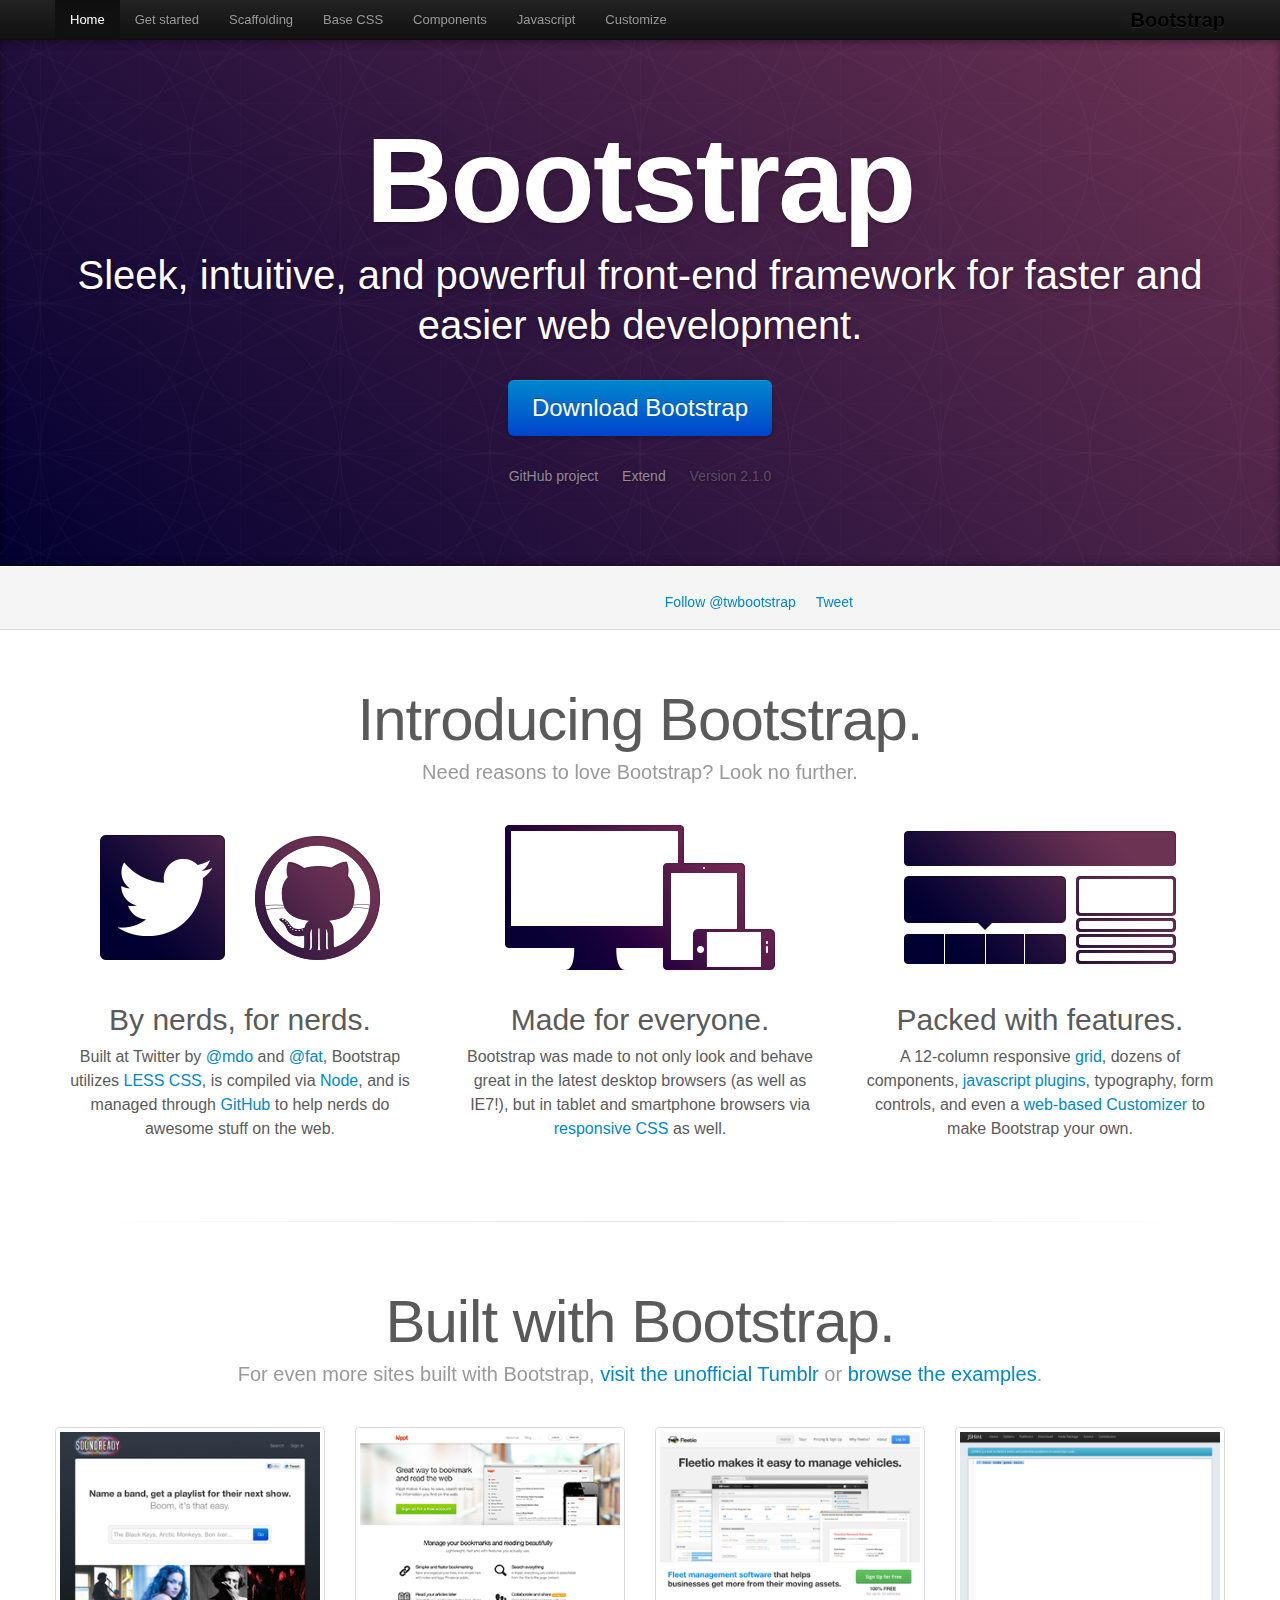
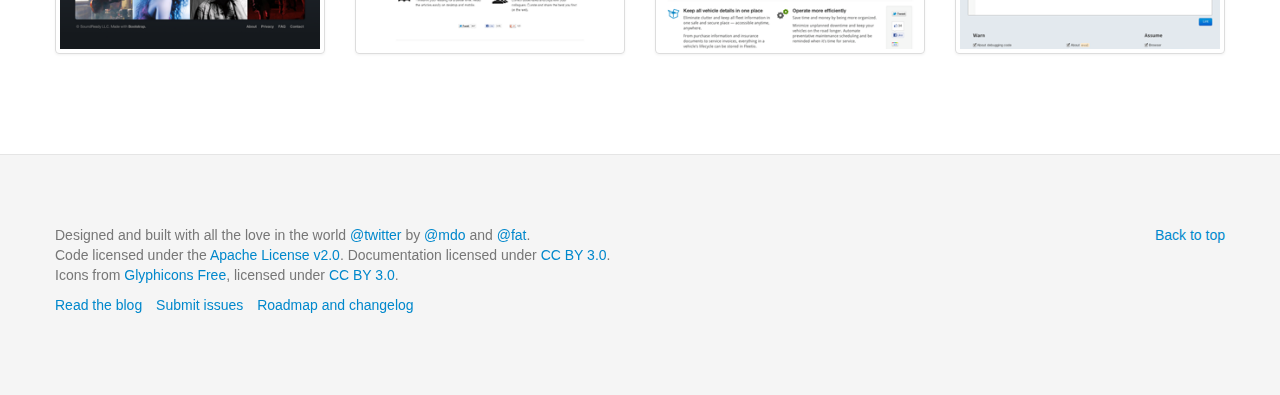
<file: 02/Org-mode推坑介紹/js/bootstrap/docs/index.html>
<!DOCTYPE html>
<html lang="en">
  <head>
    <meta charset="utf-8">
    <title>Twitter Bootstrap</title>
    <meta name="viewport" content="width=device-width, initial-scale=1.0">
    <meta name="description" content="">
    <meta name="author" content="">

    <!-- Le styles -->
    <link href="assets/css/bootstrap.css" rel="stylesheet">
    <link href="assets/css/bootstrap-responsive.css" rel="stylesheet">
    <link href="assets/css/docs.css" rel="stylesheet">
    <link href="assets/js/google-code-prettify/prettify.css" rel="stylesheet">

    <!-- Le HTML5 shim, for IE6-8 support of HTML5 elements -->
    <!--[if lt IE 9]>
      <script src="http://html5shim.googlecode.com/svn/trunk/html5.js"></script>
    <![endif]-->

    <!-- Le fav and touch icons -->
    <link rel="shortcut icon" href="assets/ico/favicon.ico">
    <link rel="apple-touch-icon-precomposed" sizes="144x144" href="assets/ico/apple-touch-icon-144-precomposed.png">
    <link rel="apple-touch-icon-precomposed" sizes="114x114" href="assets/ico/apple-touch-icon-114-precomposed.png">
    <link rel="apple-touch-icon-precomposed" sizes="72x72" href="assets/ico/apple-touch-icon-72-precomposed.png">
    <link rel="apple-touch-icon-precomposed" href="assets/ico/apple-touch-icon-57-precomposed.png">

  </head>

  <body data-spy="scroll" data-target=".bs-docs-sidebar">

    <!-- Navbar
    ================================================== -->
    <div class="navbar navbar-inverse navbar-fixed-top">
      <div class="navbar-inner">
        <div class="container">
          <button type="button" class="btn btn-navbar" data-toggle="collapse" data-target=".nav-collapse">
            <span class="icon-bar"></span>
            <span class="icon-bar"></span>
            <span class="icon-bar"></span>
          </button>
          <a class="brand" href="./index.html">Bootstrap</a>
          <div class="nav-collapse collapse">
            <ul class="nav">
              <li class="active">
                <a href="./index.html">Home</a>
              </li>
              <li class="">
                <a href="./getting-started.html">Get started</a>
              </li>
              <li class="">
                <a href="./scaffolding.html">Scaffolding</a>
              </li>
              <li class="">
                <a href="./base-css.html">Base CSS</a>
              </li>
              <li class="">
                <a href="./components.html">Components</a>
              </li>
              <li class="">
                <a href="./javascript.html">Javascript</a>
              </li>
              <li class="">
                <a href="./customize.html">Customize</a>
              </li>
            </ul>
          </div>
        </div>
      </div>
    </div>

<div class="jumbotron masthead">
  <div class="container">
    <h1>Bootstrap</h1>
    <p>Sleek, intuitive, and powerful front-end framework for faster and easier web development.</p>
    <p><a href="assets/bootstrap.zip" class="btn btn-primary btn-large" >Download Bootstrap</a></p>
    <ul class="masthead-links">
      <li><a href="http://github.com/twitter/bootstrap" >GitHub project</a></li>
      <li><a href="./extend.html" >Extend</a></li>
      <li>Version 2.1.0</li>
    </ul>
  </div>
</div>

<div class="bs-docs-social">
  <div class="container">
    <ul class="bs-docs-social-buttons">
      <li>
        <iframe class="github-btn" src="http://ghbtns.com/github-btn.html?user=twitter&repo=bootstrap&type=watch&count=true" allowtransparency="true" frameborder="0" scrolling="0" width="100px" height="20px"></iframe>
      </li>
      <li>
        <iframe class="github-btn" src="http://ghbtns.com/github-btn.html?user=twitter&repo=bootstrap&type=fork&count=true" allowtransparency="true" frameborder="0" scrolling="0" width="98px" height="20px"></iframe>
      </li>
      <li class="follow-btn">
        <a href="https://twitter.com/twbootstrap" class="twitter-follow-button" data-link-color="#0069D6" data-show-count="true">Follow @twbootstrap</a>
      </li>
      <li class="tweet-btn">
        <a href="https://twitter.com/share" class="twitter-share-button" data-url="http://twitter.github.com/bootstrap/" data-count="horizontal" data-via="twbootstrap" data-related="mdo:Creator of Twitter Bootstrap">Tweet</a>
      </li>
    </ul>
  </div>
</div>

<div class="container">

  <div class="marketing">

    <h1>Introducing Bootstrap.</h1>
    <p class="marketing-byline">Need reasons to love Bootstrap? Look no further.</p>

    <div class="row-fluid">
      <div class="span4">
        <img src="assets/img/bs-docs-twitter-github.png">
        <h2>By nerds, for nerds.</h2>
        <p>Built at Twitter by <a href="http://twitter.com/mdo">@mdo</a> and <a href="http://twitter.com/fat">@fat</a>, Bootstrap utilizes <a href="http://lesscss.org">LESS CSS</a>, is compiled via <a href="http://nodejs.org">Node</a>, and is managed through <a href="http://github.com">GitHub</a> to help nerds do awesome stuff on the web.</p>
      </div>
      <div class="span4">
        <img src="assets/img/bs-docs-responsive-illustrations.png">
        <h2>Made for everyone.</h2>
        <p>Bootstrap was made to not only look and behave great in the latest desktop browsers (as well as IE7!), but in tablet and smartphone browsers via <a href="./scaffolding.html#responsive">responsive CSS</a> as well.</p>
      </div>
      <div class="span4">
        <img src="assets/img/bs-docs-bootstrap-features.png">
        <h2>Packed with features.</h2>
        <p>A 12-column responsive <a href="./scaffolding.html#grid">grid</a>, dozens of components, <a href="./javascript.html">javascript plugins</a>, typography, form controls, and even a <a href="./customize.html">web-based Customizer</a> to make Bootstrap your own.</p>
      </div>
    </div>

    <hr class="soften">

    <h1>Built with Bootstrap.</h1>
    <p class="marketing-byline">For even more sites built with Bootstrap, <a href="http://builtwithbootstrap.tumblr.com/" target="_blank">visit the unofficial Tumblr</a> or <a href="./getting-started.html#examples">browse the examples</a>.</p>
    <div class="row-fluid">
      <ul class="thumbnails example-sites">
        <li class="span3">
          <a class="thumbnail" href="http://soundready.fm/" target="_blank">
            <img src="assets/img/example-sites/soundready.png" alt="SoundReady.fm">
          </a>
        </li>
        <li class="span3">
          <a class="thumbnail" href="http://kippt.com/" target="_blank">
            <img src="assets/img/example-sites/kippt.png" alt="Kippt">
          </a>
        </li>
        <li class="span3">
          <a class="thumbnail" href="http://www.fleetio.com/" target="_blank">
            <img src="assets/img/example-sites/fleetio.png" alt="Fleetio">
          </a>
        </li>
        <li class="span3">
          <a class="thumbnail" href="http://www.jshint.com/" target="_blank">
            <img src="assets/img/example-sites/jshint.png" alt="JS Hint">
          </a>
        </li>
      </ul>
     </div>

  </div>

</div>



    <!-- Footer
    ================================================== -->
    <footer class="footer">
      <div class="container">
        <p class="pull-right"><a href="#">Back to top</a></p>
        <p>Designed and built with all the love in the world <a href="http://twitter.com/twitter" target="_blank">@twitter</a> by <a href="http://twitter.com/mdo" target="_blank">@mdo</a> and <a href="http://twitter.com/fat" target="_blank">@fat</a>.</p>
        <p>Code licensed under the <a href="http://www.apache.org/licenses/LICENSE-2.0" target="_blank">Apache License v2.0</a>. Documentation licensed under <a href="http://creativecommons.org/licenses/by/3.0/">CC BY 3.0</a>.</p>
        <p>Icons from <a href="http://glyphicons.com">Glyphicons Free</a>, licensed under <a href="http://creativecommons.org/licenses/by/3.0/">CC BY 3.0</a>.</p>
        <ul class="footer-links">
          <li><a href="http://blog.getbootstrap.com">Read the blog</a></li>
          <li><a href="https://github.com/twitter/bootstrap/issues?state=open">Submit issues</a></li>
          <li><a href="https://github.com/twitter/bootstrap/wiki">Roadmap and changelog</a></li>
        </ul>
      </div>
    </footer>



    <!-- Le javascript
    ================================================== -->
    <!-- Placed at the end of the document so the pages load faster -->
    <script type="text/javascript" src="http://platform.twitter.com/widgets.js"></script>
    <script src="assets/js/jquery.js"></script>
    <script src="assets/js/google-code-prettify/prettify.js"></script>
    <script src="assets/js/bootstrap-transition.js"></script>
    <script src="assets/js/bootstrap-alert.js"></script>
    <script src="assets/js/bootstrap-modal.js"></script>
    <script src="assets/js/bootstrap-dropdown.js"></script>
    <script src="assets/js/bootstrap-scrollspy.js"></script>
    <script src="assets/js/bootstrap-tab.js"></script>
    <script src="assets/js/bootstrap-tooltip.js"></script>
    <script src="assets/js/bootstrap-popover.js"></script>
    <script src="assets/js/bootstrap-button.js"></script>
    <script src="assets/js/bootstrap-collapse.js"></script>
    <script src="assets/js/bootstrap-carousel.js"></script>
    <script src="assets/js/bootstrap-typeahead.js"></script>
    <script src="assets/js/bootstrap-affix.js"></script>
    <script src="assets/js/application.js"></script>



  </body>
</html>
</file>
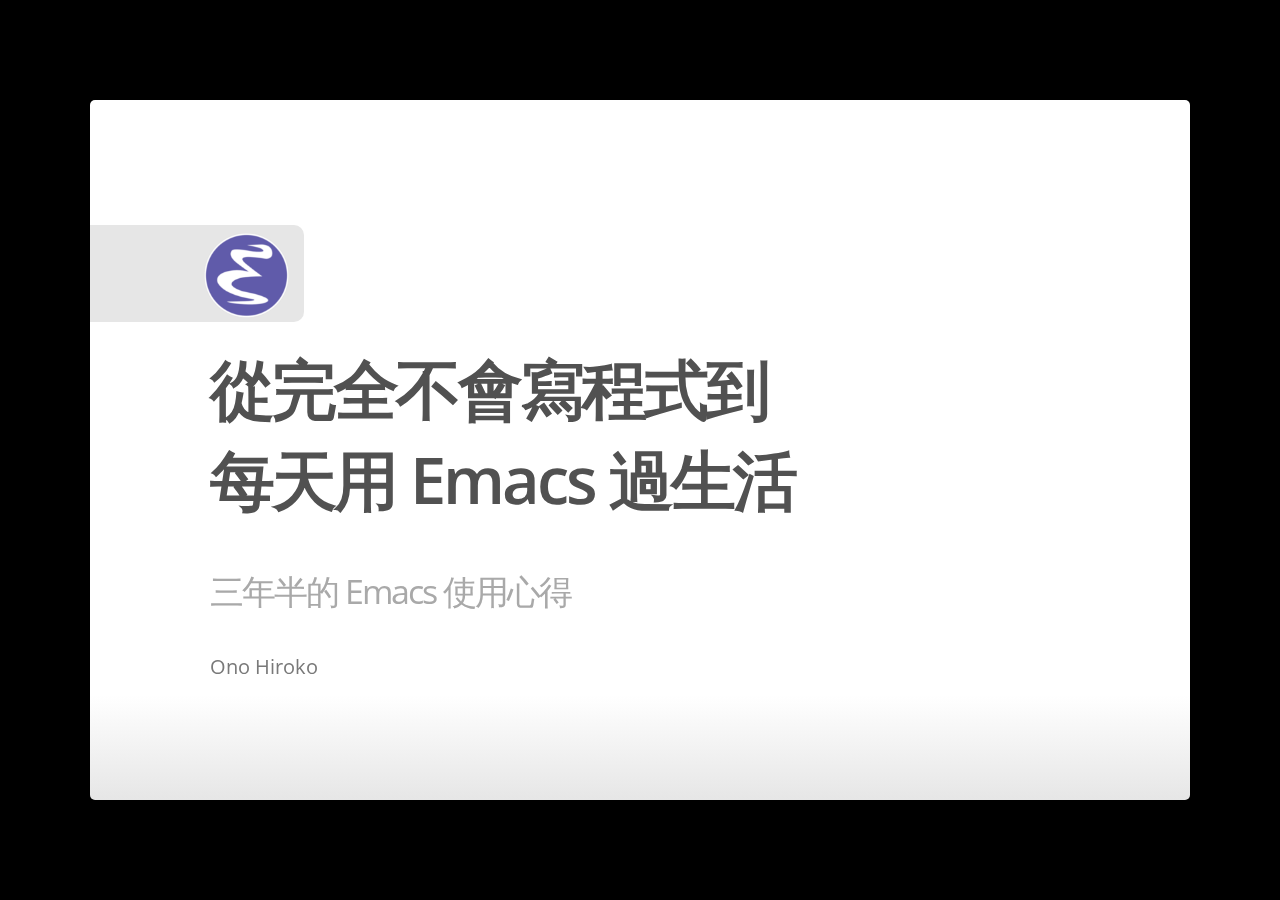
<file: 03/從完全不會寫程式到每天用Emacs過生活/everybodys-emacs.html>
<!DOCTYPE html>
<html>
<head>
<title></title>
<!-- 2015-09-17 木 19:34 -->
<meta  charset="utf-8" />
<meta  htto-equiv="X-UA-Compatible" content="chrome=1" />
<meta  name="generator" content="Org-mode with org-ioslide" />
<meta  name="author" content="Ono Hiroko" />


<!--<meta name="viewport" content="width=device-width, initial-scale=1.0, minimum-scale=1.0">-->
<!--<meta name="viewport" content="width=device-width, initial-scale=1.0">-->
<!--This one seems to work all the time, but really small on ipad-->
<!--<meta name="viewport" content="initial-scale=0.4">-->
<meta name="apple-mobile-web-app-capable" content="yes" />
<link rel="stylesheet" media="all" href="theme/css/default.css" />
<link rel="stylesheet" media="only screen and (max-device-width: 480px)" href="theme/css/phone.css" />
<link rel="stylesheet" media="all" href="theme/css/small-icon.css" />
<base target="_blank"> <!-- This amazingness opens all links in a new tab. -->
<script data-main="js/slides" src="js/require-1.0.8.min.js"></script>

   <script src="js/jquery-1.7.1.min.js" type="text/javascript"></script>
</head>
<body style="opacity: 0">
<slides class="layout-widescreen">
<slide class="title-slide segue nobackground">
       <aside class="gdbar"><img src="images/emacs-icon.png"></aside>
       <!-- The content of this hgroup is replaced programmatically through the slide_config.json. -->
       <hgroup class="auto-fadein">
         <h1 data-config-title><!-- populated from slide_config.json --></h1>
         <h2 data-config-subtitle><!-- populated from slide_config.json --></h2>
         <p data-config-presenter><!-- populated from slide_config.json --></p>
       </hgroup>
    </slide>
  <slide id="sec-1"  >
<hgroup class="">
       <h2 class="nil ">關於我</h2>
       <h3></h3>
       </hgroup>
<article class="" id="text-1">

<div class="figure">
<p><img src="pic/kuanyui.jpeg" alt="kuanyui.jpeg" class="float-right z-index-999" width="256px" />
</p>
</div>
<ul class="build">
<li>網路代號: <code>kuanyui</code>
</li>
<li>Use Emacs since 2012 (3.5 years)
</li>
<li>大學唸園藝
</li>
<li>鋼琴與古典音樂狂熱愛好者（特喜歡 Alkan，最近喜歡 Schubert）
<blockquote>
<p>
「哇你手指怎么这么长！和女生一样好秀气喔！你弹钢琴吧？」 <br  />
  「不，我用 Emacs 的」
</p>
</blockquote>
</li>
<li>自由軟體與 RMS 教徒
</li>
<li>目前主要是在寫 Python/Django
</li>
</ul>


</article>

</slide>
</slide>
<slide id="sec-2" class=" segue dark quote nobackground" style="background-image: url(nil)">
<aside class="gdbar right bottom"><img src="images/emacs-icon.png"></aside><article class="flexbox vleft auto-fadein" id="text-2">
<q>

從完全不會寫程式到<br  />
每天用 Emacs 過生活

</q>


</article>
</slide>
<slide id="sec-2-1"  >
<hgroup class="">
       <h2 class="nil ">為什麼會想學編輯器？</h2>
       <h3></h3>
       </hgroup>
<article class="larger" id="text-2-1">
<ul class="build">
<li>其實並不是為了要寫程式
</li>
<li>我根本不會寫程式
</li>
<li>一開始主要是為了出門做筆記不用帶滑鼠。
<ul class="build">
<li>那時想「應該會很有效率」。
</li>
<li>現在編輯文字確實也很有效率。
</li>
<li>不過其實現在回想起來或許&#x2026;是種很浪費青春的決定
</li>
</ul>
</li>
</ul>


</article>

</slide>

</slide>
<slide id="sec-2-2"  >
<hgroup class="">
       <h2 class="nil ">編輯器之間的抉擇</h2>
       <h3></h3>
       </hgroup>
<article class="" id="text-2-2">
<table border="2" cellspacing="0" cellpadding="6" rules="groups" frame="hsides">


<colgroup>
<col  class="left" />

<col  class="left" />

<col  class="left" />

<col  class="left" />

<col  class="left" />

<col  class="left" />
</colgroup>
<thead>
<tr>
<th scope="col" class="left">&#xa0;</th>
<th scope="col" class="left">Emacs</th>
<th scope="col" class="left">Vim</th>
<th scope="col" class="left">Sublime</th>
<th scope="col" class="left">Atom</th>
<th scope="col" class="left">Notepad++</th>
</tr>
</thead>
<tbody>
<tr>
<td class="left">跨平台</td>
<td class="left">O</td>
<td class="left">O</td>
<td class="left">O</td>
<td class="left">O</td>
<td class="left">X</td>
</tr>

<tr>
<td class="left">OpenSource&trade;</td>
<td class="left">O</td>
<td class="left">O</td>
<td class="left">X</td>
<td class="left">O</td>
<td class="left">O</td>
</tr>

<tr>
<td class="left">有 CLI 界面</td>
<td class="left">O</td>
<td class="left">O</td>
<td class="left">X</td>
<td class="left">X</td>
<td class="left">X</td>
</tr>

<tr>
<td class="left">台灣使用者數量</td>
<td class="left highlight">稀有動物</td>
<td class="left">多</td>
<td class="left">多</td>
<td class="left">少</td>
<td class="left">超多</td>
</tr>
</tbody>
</table>


</article>

</slide>

</slide>
<slide id="sec-2-3"  >
<hgroup class="">
       <h2 class="nil ">Emacs icon</h2>
       <h3></h3>
       </hgroup>
<article class="" id="text-2-3">
<ul class="build">
<li>現在的 Emacs icon 長這樣：
<article class="flexbox vcenter">

<div class="figure">
<p><img src="pic/favicon.png" alt="favicon.png" />
</p>
</div>
</article>
</li>
<li>但過去的 Emacs icon 曾經長這個樣子：
<article class="flexbox vcenter">
<p>
<img src="pic/KitchenSinkBW.png" alt="KitchenSinkBW.png" /> <img src="pic/KitchenSinkWhite.png" alt="KitchenSinkWhite.png" />
</p>
</article>
<ul class="build">
<li>為什麼呢？
</li>
<li>據說是因為廚房洗碗槽是目前 Emacs 唯一還沒有被實作的功能。
</li>
</ul>
</li>
</ul>


</article>

</slide>

</slide>
<slide id="sec-2-4"  >
<hgroup class="">
       <h2 class="nil ">"Emacs Is A Lisp Machine"</h2>
       <h3></h3>
       </hgroup>
<article class="" id="text-2-4">
<blockquote>
<p>
Emacs 做了太多的事情,与采用搭积木哲学的 UNIX 格格不入。但事实上，「违背了 UNIX 的哲学」恰好是 Emacs 的价值所在，因为它的血统本身就在 UNIX 之外，它传承自 MIT 实验室的 Lisp Machine。
</p>

<p>
「用过 LISP 机器的人自然不习惯 UNIX 这种看上去『低级』的操作系统。」
</p>

<p>
结果是，用过 LISP Machine 的用户除了抱怨 UNIX 外，只能寻求在 UNIX 上构建一个新的层，来弥补 UNIX 的不足。这事情的一个结果就是造就了 Emacs 这个怪兽，到最后几乎所有能在 UNIX 里做的事情，都能在 Emacs 里完成。
</p>

<p>
<span class='float-right'>&#x2013; <a href="http://emacsist.com/10221">从图灵机到 Emacs 乃至 FPGA - Emacs &amp; Emacsist</a></span><br  />
</p>
</blockquote>


</article>

</slide>

</slide>
<slide id="sec-2-5"  >
<hgroup class="">
       <h2 class="nil ">與程序猿無關的 Emacs 殺手級應用</h2>
       <h3></h3>
       </hgroup>
<article class="" id="text-2-5">
<ul class="build">
<li>Org-mode(內建)：類似 Markdown 的標記語言，包含記事本、行事曆、出版系統&#x2026;etc
</li>
<li>Dired(內建)：功能完整的檔案管理員
</li>
<li>Magit：在 Emacs 裡用 git
</li>
<li>wgrep： <b>Writable Grep</b> - 直接編輯 Grep/Ag/Ack 的搜尋結果並寫入回檔案。
</li>
<li>Twittering-mode：Emacs 的 Twitter client
</li>
</ul>


</article>

</slide>

</slide>
<slide id="sec-2-6"  >
<hgroup class="">
       <h2 class="nil ">還有一點&#x2026;</h2>
       <h3></h3>
       </hgroup>
<article class="" id="text-2-6">
<ul>
<li>Un*x 界很多地方都是可以用 Emacs-style 的 key-binding 的
<ul class="build">
<li>e.g. <code>bash</code>, <code>zsh</code>, <code>less</code>, <code>info</code>
</li>
<li>對 Emacs 使用者來說，用 Bash/Zsh 簡直像回到家一樣
</li>
<li>例如我發現最扯的是竟然可以在 Bash/Zsh 裡用 kill-ring&#x2026;
</li>
</ul>
</li>
</ul>


</article>

</slide>

</slide>
</slide>
<slide id="sec-3" class=" segue dark quote nobackground" style="background-image: url(nil)">
<aside class="gdbar right bottom"><img src="images/emacs-icon.png"></aside><hgroup class="">
       <h2 class="nil ">常見問題</h2>
       <h3></h3>
       </hgroup>
<article class="flexbox vleft auto-fadein" id="text-3">


</article>

</slide>
<slide id="sec-3-1"  >
<hgroup class="">
       <h2 class="nil ">常見問題</h2>
       <h3></h3>
       </hgroup>
<article class="" id="text-3-1">
<ul>
<li>Q: 什麼？還有人在用 Emacs 這種古董喔？
</li>
</ul>
<ul class="build">
<li>A: 很不幸的，還有。只是似乎越來越少&#x2026;<sup>1</sup>

<p>
<img src="pic/trend1.png" alt="trend1.png" />
<img src="pic/trend.png" alt="trend.png" />
</p>
</li>
</ul>

<footer class="source">
<p class="footpara">1. 
Gedit 功能太慘所以沒放進來。
</p>
</footer>
</article>

</slide>

</slide>
<slide id="sec-3-2"  >
<hgroup class="">
       <h2 class="nil ">常見問題</h2>
       <h3></h3>
       </hgroup>
<article class="" id="text-3-2">
<ul>
<li>Q: Emacs 要很多很麻煩的設定用起來才會順手？
</li>
</ul>
<ul class="build">
<li>A: 無法贊同更多，所以不是自訂控的話個人其實非常不推薦 Emacs。
</li>
<li>是有不少新手包，據說幾乎不用自己寫什麼設定，不過我有強迫症會覺得髒髒的所以從來沒用過。
</li>
</ul>


</article>

</slide>

</slide>
<slide id="sec-3-3"  >
<hgroup class="">
       <h2 class="nil ">常見問題</h2>
       <h3></h3>
       </hgroup>
<article class="" id="text-3-3">
<ul>
<li>Q: Emacs 很肥啟動很慢？
</li>
</ul>
<ul class="build">
<li>A: 有什麼關係反正 Emacs 一啟動後根本就不關的。<br  />
  <code>M-x emacs-uptime</code>  &asymp; <code>$ uptime</code><br  />
  不要拿 Vim 的使用邏輯放在 Emacs 上，兩者設計理念差太多了。
</li>
</ul>
<aside class="note">
  <section>
<p>
如果你是使用 Vim 的 programmer，你可能不會每天開 Vim 寫程式；<br  />
是如果你是 Emacser，你每天都會把 Emacs 開著放在桌面上。
</p>

  </section>
</aside>


</article>

</slide>

</slide>
<slide id="sec-3-4"  >
<hgroup class="">
       <h2 class="nil ">常見問題</h2>
       <h3></h3>
       </hgroup>
<article class="" id="text-3-4">
<ul>
<li>Q: 據說一直壓 Ctrl 很容易受傷？
</li>
</ul>
<ul class="build">
<li>A: 其實我沒特別感覺，長時間使用也沒怎樣。
<ul>
<li><del>可能只是因為我程式寫太慢</del>
</li>
<li><del>敲電腦鍵盤比鋼琴鍵盤輕鬆多了</del>
</li>
</ul>
</li>
</ul>


</article>

</slide>
</slide>
<slide id="sec-3-5"  >
<hgroup class="">
       <h2 class="nil ">常見問題</h2>
       <h3></h3>
       </hgroup>
<article class="" id="text-3-5">
<ul>
<li>Q: 既然已經有那麼多其他 editors 了，請給我一些非用 Emacs 不可的理由？
</li>
</ul>
<ul class="build">
<li>A: Org-mode, Dired 這兩個功能打趴其他所有編輯器。
</li>
</ul>


</article>

</slide>

</slide>
</slide>
<slide id="sec-4" class=" segue dark quote nobackground" style="background-image: url(nil)">
<aside class="gdbar right bottom"><img src="images/emacs-icon.png"></aside><hgroup class="">
       <h2 class="nil ">使用 Emacs 的第一年</h2>
       <h3></h3>
       </hgroup>
<article class="flexbox vleft auto-fadein" id="text-4">
<ul class="build">
<li>到處找別人的設定檔複製貼上
</li>
<li>為了一個功能 Google 五六個小時看有沒有人寫過。
</li>
</ul>


</article>

</slide>
<slide id="sec-4-1"  >
<hgroup class="">
       <h2 class="nil ">持續使用</h2>
       <h3></h3>
       </hgroup>
<article class="" id="text-4-1">
<ul class="build">
<li>我大概花了一年多才有辦法不假思索地按 Emacs 的按鍵
</li>
<li>有了 Pentadactyl 加上 Emacs 的 key-binding
</li>
<li>從此我的 Ctrl 跟 Alt 鍵變得跟嬰兒屁屁一樣光滑
<article class="flexbox vcenter">

<div class="figure">
<p><img src="pic/kb.jpg" alt="kb.jpg" width="500px" />
</p>
</div>
</article>
</li>
</ul>


</article>

</slide>

</slide>
<slide id="sec-4-2"  >
<hgroup class="">
       <h2 class="nil ">複製貼上了一年後</h2>
       <h3></h3>
       </hgroup>
<article class="" id="text-4-2">
<ul class="build">
<li>Lisp?
<ul class="build fade">
<li>不斷複製貼上也不是辦法
</li>
<li>被 Paul Graham 的 「Hackers &amp; Painters」 洗腦過，想說這語言一定超高級超難學
</li>
<li>而且我對程式語言這種東西有心理陰影。我很粗心，加減法都常算錯，想東西速度又慢。
</li>
<li>用了一年多才下定決心學 Lisp
</li>
<li>Paul Graham - ANSI Common Lisp
</li>
<li>讀得超痛苦的 orz
</li>
</ul>
</li>
<li>感謝 <code>#emacs.tw</code> 上的 letoh 和 Ethan- 大大教我寫 Lisp &lt;(_ _)&gt;
</li>
<li>Emacs Lisp 成為了我學會的第一個程式語言。
</li>
</ul>


</article>

</slide>

</slide>
</slide>
<slide id="sec-5" class=" segue dark quote nobackground" style="background-image: url(nil)">
<aside class="gdbar right bottom"><img src="images/emacs-icon.png"></aside><hgroup class="">
       <h2 class="nil ">Emacs 日常生活範例</h2>
       <h3></h3>
       </hgroup>
<article class="flexbox vleft auto-fadein" id="text-5">


</article>

</slide>
<slide id="sec-5-1"  >
<hgroup class="">
       <h2 class="nil ">拿 Org-mode 當記事本</h2>
       <h3></h3>
       </hgroup>
<article class="" id="text-5-1">
<ul class="build">
<li>記事本/便利貼/備忘錄/日記
</li>
<li>方便整理。
</li>
<li>不會像某 G 牌的筆記本突然終止服務，而且純文字檔是不會過時的。
</li>
<li>也不用擔心 Emacs 哪天突然跟你說變成「雲端」要固定付錢。
</li>
</ul>


</article>

</slide>

</slide>
<slide id="sec-5-2"  >
<hgroup class="">
       <h2 class="nil ">拿 Org-mode 做簡報</h2>
       <h3></h3>
       </hgroup>
<article class="" id="text-5-2">
<ul class="build">
<li>你現在看到的這個簡報就是 Org-mode 輸出的
</li>
<li>乾脆純用 org（好寶寶請勿嘗試）
</li>
</ul>


</article>

</slide>

</slide>
<slide id="sec-5-3"  >
<hgroup class="">
       <h2 class="nil ">拿 Org-mode 做報告</h2>
       <h3></h3>
       </hgroup>
<article class="" id="text-5-3">
<ul>
<li><a href="file:///home/kuanyui/org/homeworks/plant_nutrient/%E6%A4%8D%E7%89%A9%E7%87%9F%E9%A4%8A%E5%AD%B8%E5%AF%A6%E7%BF%92.pdf">Emacs 透過成 XeLaTeX 輸出 PDF 書面報告</a>
</li>
<li>Org 可以內嵌像是 <code>Gnuplot</code> 的 code，在 export 時自動插入 <code>gnuplot</code> 指令的輸出結果。
</li>
<li>有興趣看怎麼做的請 Google 搜尋 <code>Org-mode XeLaTeX</code>
</li>
</ul>


</article>

</slide>

</slide>
<slide id="sec-5-4"  >
<hgroup class="">
       <h2 class="nil ">拿 Dired 批次命名</h2>
       <h3></h3>
       </hgroup>
<article class="" id="text-5-4">
<ul class="build">
<li>Dired 意指 Directory Editor
</li>
<li>重新命名
<ul class="build">
<li>如果我們要把 a.jpg 跟 b.jpg 檔名互換，該怎麼做？
</li>
<li>如果要把一整排的 <code>1 2 3 4 5 ... 14 15</code> 檔名換成 <code>01 02 03 04 05 ... 14 15</code>
</li>
</ul>
</li>
</ul>


</article>

</slide>
</slide>
<slide id="sec-5-5"  >
<hgroup class="">
       <h2 class="nil ">拿 Dired 開一堆檔案</h2>
       <h3></h3>
       </hgroup>
<article class="" id="text-5-5">
<ul>
<li>開影片
<ul>
<li>只是看個動畫開 Dolphin 太肥，所以我之前都是用 zsh 開：
</li>
</ul>
<div class="org-src-container">

<pre class="prettyprint" data-lang="sh">
$ cd ~/Video/ACG/Hourou_Musuko
$ for i in *.rmvb; do mplayer $i;done
</pre>

</div>
<ul>
<li>現在直接用 Dired
</li>
</ul>
</li>
</ul>


</article>

</slide>

</slide>
</slide>
<slide id="sec-6"  >
<hgroup class="">
       <h2 class="nil ">什麼時候不該用 Emacs？</h2>
       <h3></h3>
       </hgroup>
<article class="" id="text-6">
<ul class="build">
<li>看圖
</li>
<li>PDF Reader（我發現有些 Emacser 喜歡吹噓這點&#x2026;）
<ul class="build">
<li><b>請千萬別嘗試</b>
</li>
</ul>
</li>
<li>RSS Reader
<ul class="build">
<li>顯示圖片杯具
</li>
</ul>
</li>
<li>網頁瀏覽器（例如內建的 <code>eww</code> ）
<ul>
<li><b>別傻了</b>
</li>
</ul>
</li>
<li>大型的（超過一張 A4）試算表：別想了，乖乖開 OOo/M$ Office 吧
</li>
<li>自訂排版的簡報
</li>
<li>當你覺得不值得花那麼多時間學習時
</li>
</ul>


</article>

</slide>
</slide>
<slide id="sec-7" class=" segue dark quote nobackground" style="background-image: url(nil)">
<aside class="gdbar right bottom"><img src="images/emacs-icon.png"></aside><hgroup class="">
       <h2 class="nil ">自訂的漫漫長路</h2>
       <h3></h3>
       </hgroup>
<article class="flexbox vleft auto-fadein" id="text-7">


</article>

</slide>
<slide id="sec-7-1"  >
<hgroup class="">
       <h2 class="nil "><code>moe-theme.el</code></h2>
       <h3></h3>
       </hgroup>
<article class="" id="text-7-1">
<p>
Just another Emacs' color theme.
</p>
<article class="flexbox vcenter">

<div class="figure">
<p><img src="pic/moe-theme.png" alt="moe-theme.png" width="700px" />
</p>
</div>
</article>


</article>

</slide>

</slide>
<slide id="sec-7-2"  >
<hgroup class="">
       <h2 class="nil "><code>moedict.el</code></h2>
       <h3></h3>
       </hgroup>
<article class="" id="text-7-2">
<p>
萌典的 Emacs 版客戶端。
</p>
<article class="flexbox vcenter">

<div class="figure">
<p><img src="pic/moedict.png" alt="moedict.png" width="700px" />
</p>
</div>
</article>


</article>

</slide>

</slide>
<slide id="sec-7-3"  >
<hgroup class="">
       <h2 class="nil "><code>writing-utils.el</code></h2>
       <h3></h3>
       </hgroup>
<article class="" id="text-7-3">
<ul>
<li>一些寫文章、編輯時常用的小工具(<code>hexo</code>, flickr&#x2026;etc)。
<ul>
<li><code>writing-utils.el</code> ：一些有的沒的編輯小工具集合
</li>
<li><code>flickr.el</code> ：抓 Flickr 照片的 raw link
</li>
<li><code>hexo.el</code> ：讓 Hexo 使用更方便的一些小工具
</li>
</ul>
</li>
</ul>


</article>

</slide>

</slide>
<slide id="sec-7-4"  >
<hgroup class="">
       <h2 class="nil "><code>fm-bookmarks.el</code></h2>
       <h3></h3>
       </hgroup>
<article class="" id="text-7-4">
<p>
快速用 Dired 開啟檔案管理員(Nautilus, Dolphin, PCManFM)中的書籤。
</p>
<article class="flexbox vcenter">

<div class="figure">
<p><img src="pic/fm-bookmarks.png" alt="fm-bookmarks.png" width="500px" />
</p>
</div>
</article>


</article>

</slide>

</slide>
<slide id="sec-7-5"  >
<hgroup class="">
       <h2 class="nil "><code>ta.el</code></h2>
       <h3></h3>
       </hgroup>
<article class="" id="text-7-5">
<p>
搞定「他她它牠祂」這種煩死人的同音字
</p>
<article class="flexbox vcenter">

<div class="figure">
<p><img src="pic/ta.gif" alt="ta.gif" />
</p>
</div>
</article>


</article>

</slide>

</slide>
<slide id="sec-7-6"  >
<hgroup class="">
       <h2 class="nil "><code>fsc.el</code></h2>
       <h3></h3>
       </hgroup>
<article class="" id="text-7-6">
<p>
Fuck the Speeching Censorship!
</p>

<div class="figure">
<p><img src="pic/fsc.jpeg" alt="fsc.jpeg" width="700px" class="float-right z-index-999" />
</p>
</div>

<pre class="example">
、 ｅ 國 以 倒 句 直 可
台 ｘ 情 隨 轉 話 書 以
獨 ： 的 機 等 順 ， 把
︶ 　 敏 插 等 序 或 字
。 法 感 入 ， 打 者 串
　 輪 詞 符 也 亂 把 轉
　 功 ︵ 合 可 、 一 成
</pre>


</article>

</slide>

</slide>
<slide id="sec-7-7"  >
<hgroup class="">
       <h2 class="nil "><code>ox-ioslide.el</code></h2>
       <h3></h3>
       </hgroup>
<article class="" id="text-7-7">
<p>
就是你現在看到的這個投影片的 generator。
</p>


</article>

</slide>

</slide>
</slide>
<slide id="sec-8"  >
<hgroup class="">
       <h2 class="nil ">結論</h2>
       <h3></h3>
       </hgroup>
<article class="" id="text-8">
<ul class="build">
<li>以上這些玩意沒有一個跟 programming 相關 ˊ・ω・ˋ
</li>
<li>Emacs 不一定是程式設計師的專用工具
</li>
<li>花那麼多時間值得嗎？
<ul>
<li>當你越常用 Emacs，你自訂的每個功能都越有它的價值
</li>
<li>Emacs 確實不是什麼適合所有人用的東西，口味對很重要。
</li>
<li>我只是剛好對折騰這種事情還蠻有興趣的，所以活過來了。
</li>
</ul>
</li>
</ul>


</article>

</slide>
</slide>
<slide id="sec-9" class=" segue dark quote nobackground" style="background-image: url(nil)">
<aside class="gdbar right bottom"><img src="images/emacs-icon.png"></aside><article class="flexbox vleft auto-fadein" id="text-9">

<q>

如果你想要一個編輯器，用 Vim；<br  />
想要一個自己的編輯器，用 Emacs。

</q>


</article>

</slide>
</slide>
<slide id="sec-10" class=" thank-you-slide segue nobackground" style="background-image: url(nil)">
<aside class="gdbar right"><img src="images/emacs-icon.png"></aside><article class="flexbox vleft auto-fadein" id="text-10">
<h2>
  <p>Thank You slide</p>
</h2>
<br>
<p class="auto-fadein" data-config-contact>
</p>
</article>

</slide>
<slide class="backdrop"></slide>
</slides> 
<!--[if IE]>
  <script src="http://ajax.googleapis.com/ajax/libs/chrome-frame/1/CFInstall.min.js"></script>
  <script>CFInstall.check({mode: 'overlay'});</script>
<![endif]-->
</body> 

</html>
</file>
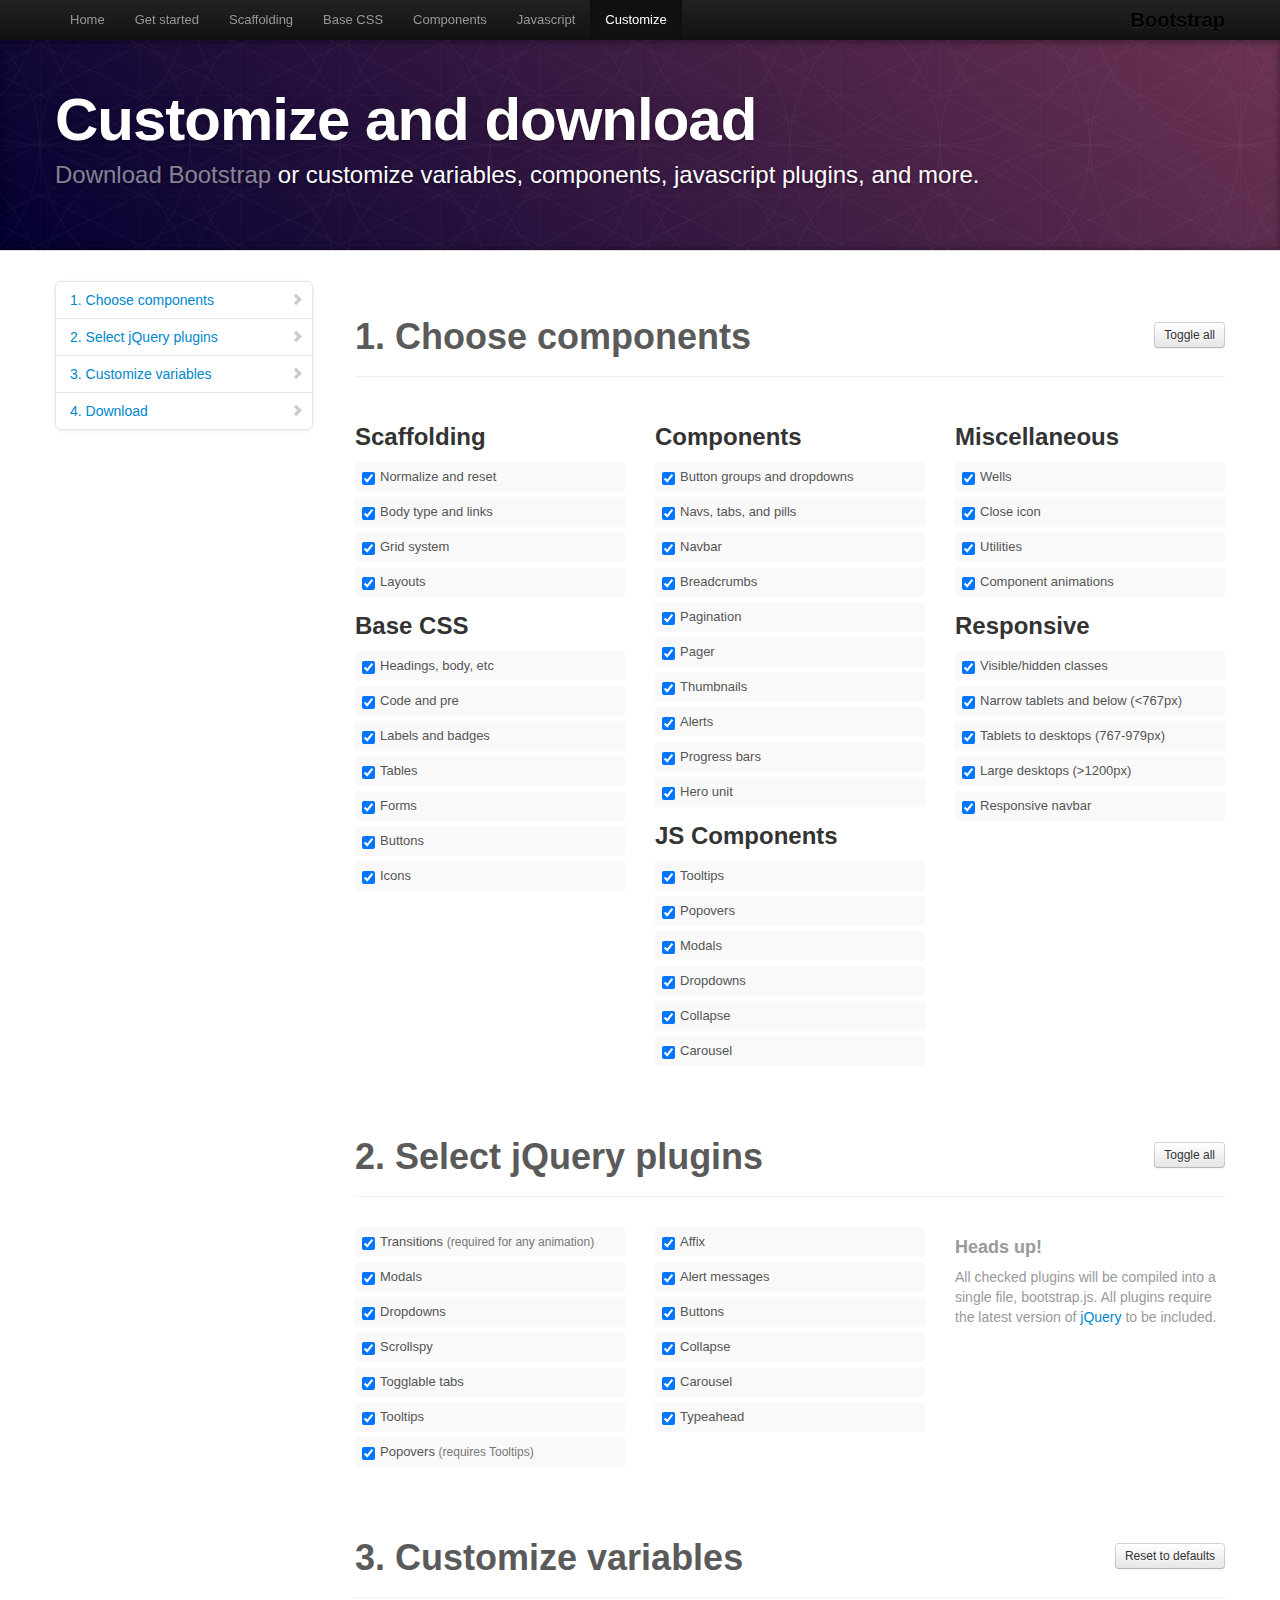
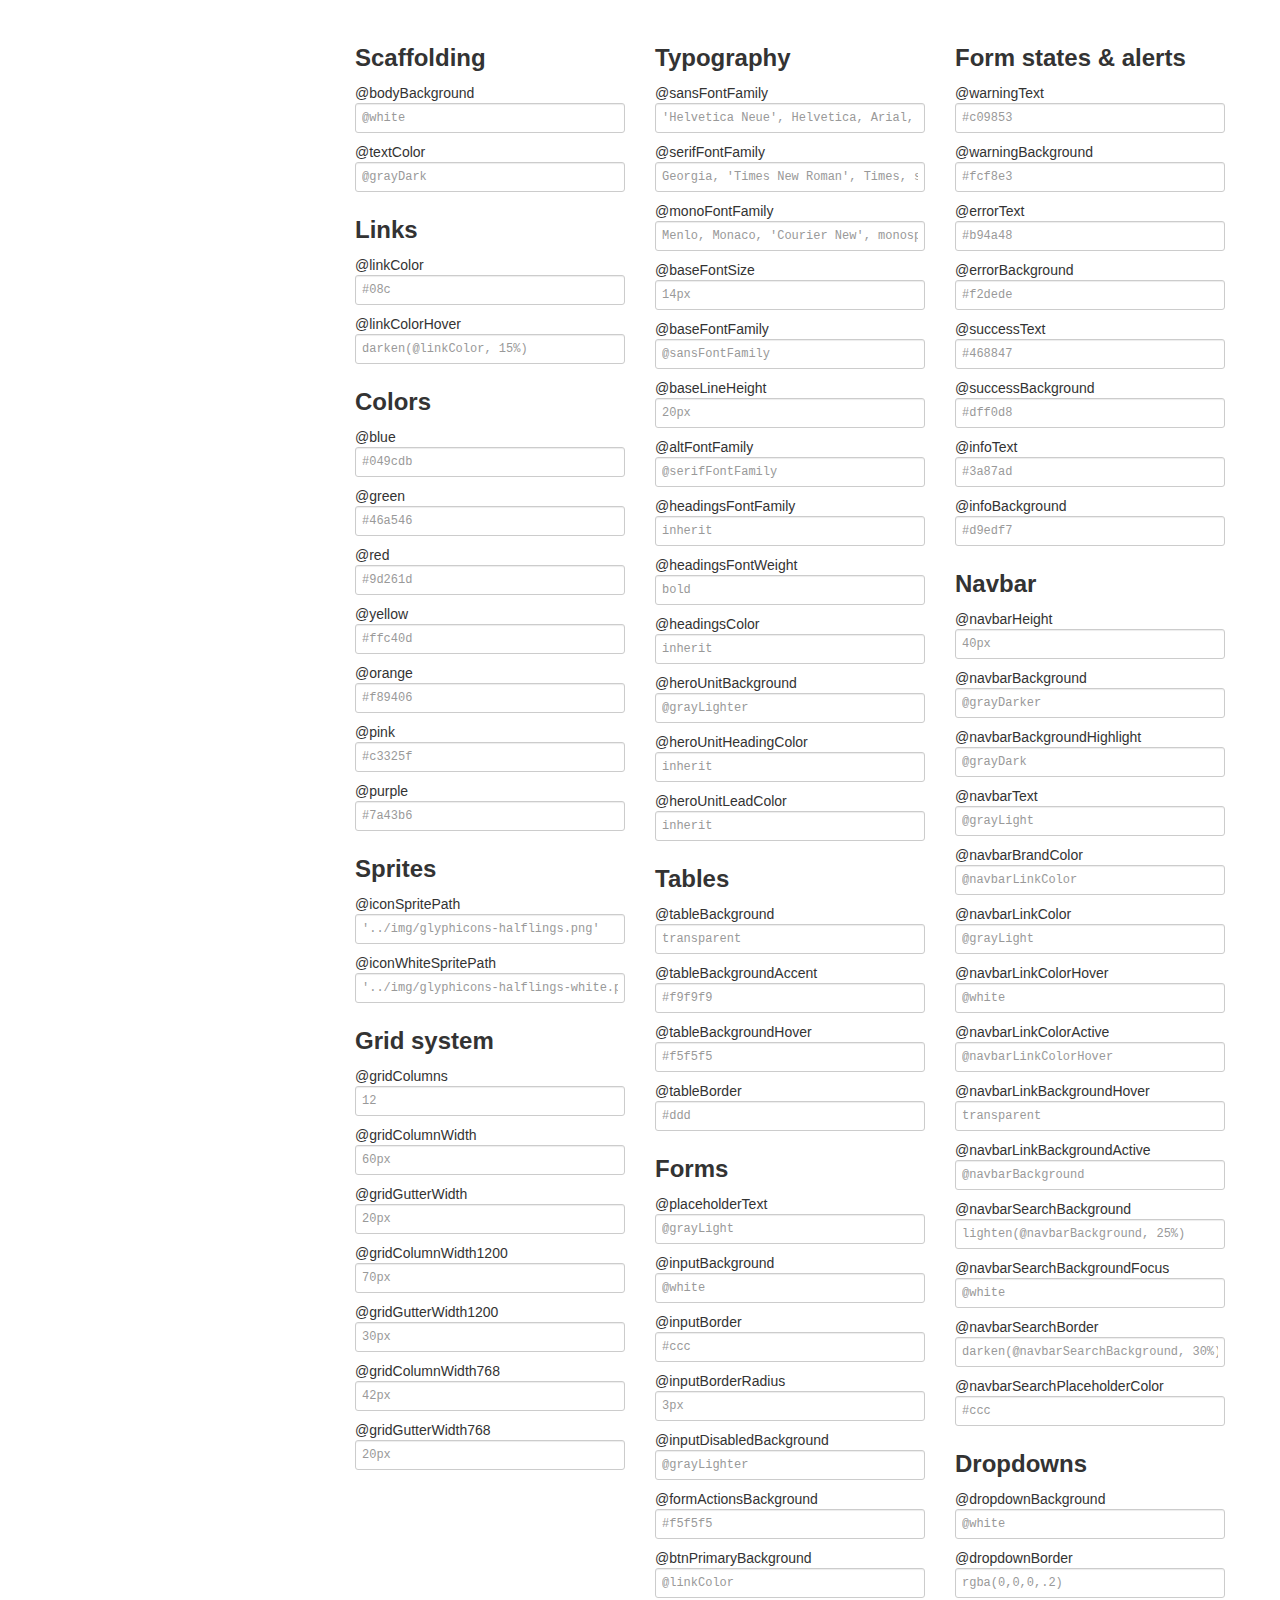
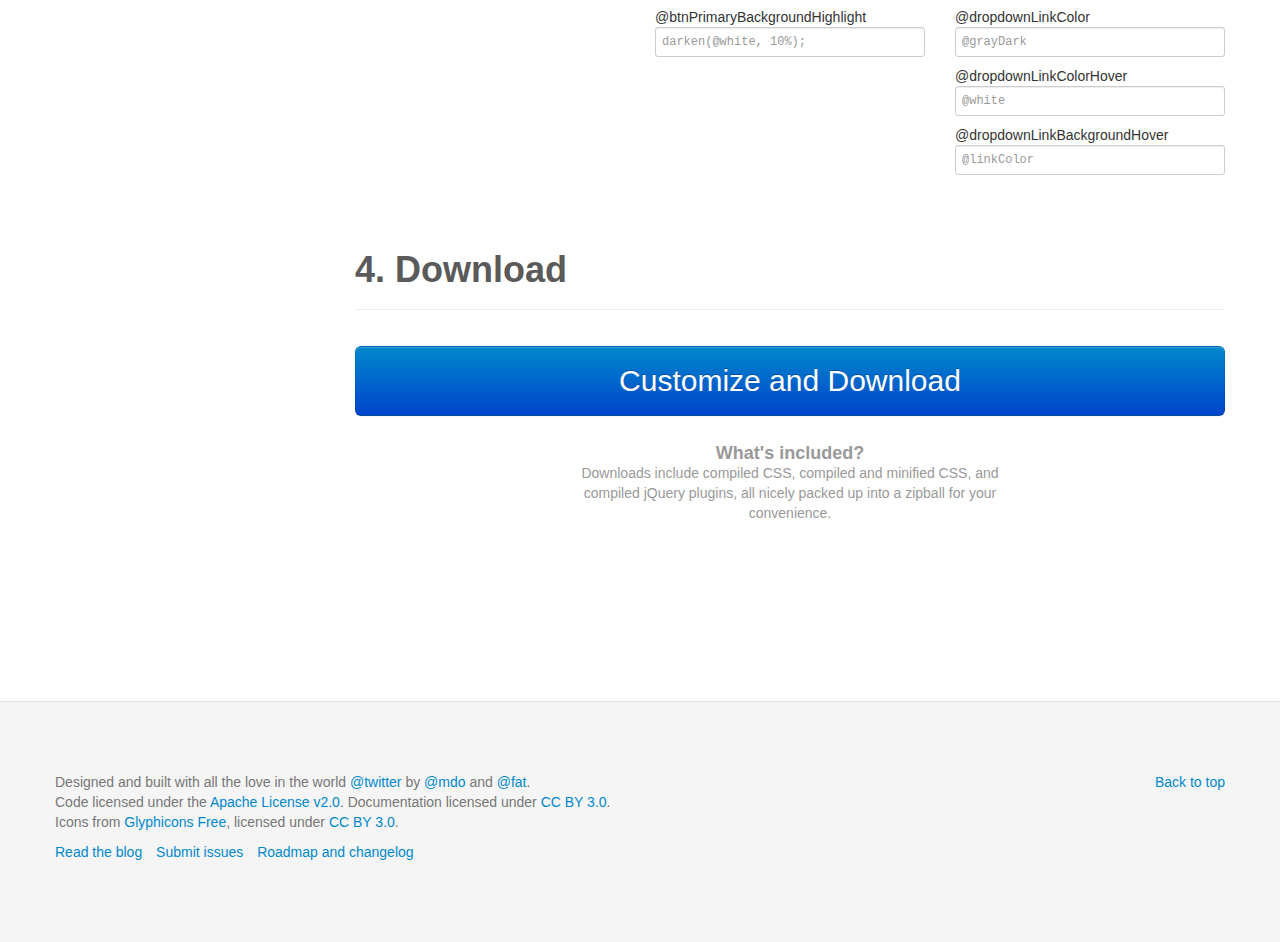
<file: 02/Org-mode推坑介紹/js/bootstrap/docs/customize.html>
<!DOCTYPE html>
<html lang="en">
  <head>
    <meta charset="utf-8">
    <title>Customize · Twitter Bootstrap</title>
    <meta name="viewport" content="width=device-width, initial-scale=1.0">
    <meta name="description" content="">
    <meta name="author" content="">

    <!-- Le styles -->
    <link href="assets/css/bootstrap.css" rel="stylesheet">
    <link href="assets/css/bootstrap-responsive.css" rel="stylesheet">
    <link href="assets/css/docs.css" rel="stylesheet">
    <link href="assets/js/google-code-prettify/prettify.css" rel="stylesheet">

    <!-- Le HTML5 shim, for IE6-8 support of HTML5 elements -->
    <!--[if lt IE 9]>
      <script src="http://html5shim.googlecode.com/svn/trunk/html5.js"></script>
    <![endif]-->

    <!-- Le fav and touch icons -->
    <link rel="shortcut icon" href="assets/ico/favicon.ico">
    <link rel="apple-touch-icon-precomposed" sizes="144x144" href="assets/ico/apple-touch-icon-144-precomposed.png">
    <link rel="apple-touch-icon-precomposed" sizes="114x114" href="assets/ico/apple-touch-icon-114-precomposed.png">
    <link rel="apple-touch-icon-precomposed" sizes="72x72" href="assets/ico/apple-touch-icon-72-precomposed.png">
    <link rel="apple-touch-icon-precomposed" href="assets/ico/apple-touch-icon-57-precomposed.png">

  </head>

  <body data-spy="scroll" data-target=".bs-docs-sidebar">

    <!-- Navbar
    ================================================== -->
    <div class="navbar navbar-inverse navbar-fixed-top">
      <div class="navbar-inner">
        <div class="container">
          <button type="button" class="btn btn-navbar" data-toggle="collapse" data-target=".nav-collapse">
            <span class="icon-bar"></span>
            <span class="icon-bar"></span>
            <span class="icon-bar"></span>
          </button>
          <a class="brand" href="./index.html">Bootstrap</a>
          <div class="nav-collapse collapse">
            <ul class="nav">
              <li class="">
                <a href="./index.html">Home</a>
              </li>
              <li class="">
                <a href="./getting-started.html">Get started</a>
              </li>
              <li class="">
                <a href="./scaffolding.html">Scaffolding</a>
              </li>
              <li class="">
                <a href="./base-css.html">Base CSS</a>
              </li>
              <li class="">
                <a href="./components.html">Components</a>
              </li>
              <li class="">
                <a href="./javascript.html">Javascript</a>
              </li>
              <li class="active">
                <a href="./customize.html">Customize</a>
              </li>
            </ul>
          </div>
        </div>
      </div>
    </div>

<!-- Masthead
================================================== -->
<header class="jumbotron subhead" id="overview">
  <div class="container">
    <h1>Customize and download</h1>
    <p class="lead"><a href="https://github.com/twitter/bootstrap/zipball/master">Download Bootstrap</a> or customize variables, components, javascript plugins, and more.</p>
  </div>
</header>


  <div class="container">

    <!-- Docs nav
    ================================================== -->
    <div class="row">
      <div class="span3 bs-docs-sidebar">
        <ul class="nav nav-list bs-docs-sidenav">
          <li><a href="#components"><i class="icon-chevron-right"></i> 1. Choose components</a></li>
          <li><a href="#plugins"><i class="icon-chevron-right"></i> 2. Select jQuery plugins</a></li>
          <li><a href="#variables"><i class="icon-chevron-right"></i> 3. Customize variables</a></li>
          <li><a href="#download"><i class="icon-chevron-right"></i> 4. Download</a></li>
        </ul>
      </div>
      <div class="span9">


        <!-- Customize form
        ================================================== -->
        <form>
          <section class="download" id="components">
            <div class="page-header">
              <a class="btn btn-small pull-right toggle-all" href="#">Toggle all</a>
              <h1>
                1. Choose components
              </h1>
            </div>
            <div class="row download-builder">
              <div class="span3">
                <h3>Scaffolding</h3>
                <label class="checkbox"><input checked="checked" type="checkbox" value="reset.less"> Normalize and reset</label>
                <label class="checkbox"><input checked="checked" type="checkbox" value="scaffolding.less"> Body type and links</label>
                <label class="checkbox"><input checked="checked" type="checkbox" value="grid.less"> Grid system</label>
                <label class="checkbox"><input checked="checked" type="checkbox" value="layouts.less"> Layouts</label>
                <h3>Base CSS</h3>
                <label class="checkbox"><input checked="checked" type="checkbox" value="type.less"> Headings, body, etc</label>
                <label class="checkbox"><input checked="checked" type="checkbox" value="code.less"> Code and pre</label>
                <label class="checkbox"><input checked="checked" type="checkbox" value="labels-badges.less"> Labels and badges</label>
                <label class="checkbox"><input checked="checked" type="checkbox" value="tables.less"> Tables</label>
                <label class="checkbox"><input checked="checked" type="checkbox" value="forms.less"> Forms</label>
                <label class="checkbox"><input checked="checked" type="checkbox" value="buttons.less"> Buttons</label>
                <label class="checkbox"><input checked="checked" type="checkbox" value="sprites.less"> Icons</label>
              </div><!-- /span -->
              <div class="span3">
                <h3>Components</h3>
                <label class="checkbox"><input checked="checked" type="checkbox" value="button-groups.less"> Button groups and dropdowns</label>
                <label class="checkbox"><input checked="checked" type="checkbox" value="navs.less"> Navs, tabs, and pills</label>
                <label class="checkbox"><input checked="checked" type="checkbox" value="navbar.less"> Navbar</label>
                <label class="checkbox"><input checked="checked" type="checkbox" value="breadcrumbs.less"> Breadcrumbs</label>
                <label class="checkbox"><input checked="checked" type="checkbox" value="pagination.less"> Pagination</label>
                <label class="checkbox"><input checked="checked" type="checkbox" value="pager.less"> Pager</label>
                <label class="checkbox"><input checked="checked" type="checkbox" value="thumbnails.less"> Thumbnails</label>
                <label class="checkbox"><input checked="checked" type="checkbox" value="alerts.less"> Alerts</label>
                <label class="checkbox"><input checked="checked" type="checkbox" value="progress-bars.less"> Progress bars</label>
                <label class="checkbox"><input checked="checked" type="checkbox" value="hero-unit.less"> Hero unit</label>
                <h3>JS Components</h3>
                <label class="checkbox"><input checked="checked" type="checkbox" value="tooltip.less"> Tooltips</label>
                <label class="checkbox"><input checked="checked" type="checkbox" value="popovers.less"> Popovers</label>
                <label class="checkbox"><input checked="checked" type="checkbox" value="modals.less"> Modals</label>
                <label class="checkbox"><input checked="checked" type="checkbox" value="dropdowns.less"> Dropdowns</label>
                <label class="checkbox"><input checked="checked" type="checkbox" value="accordion.less"> Collapse</label>
                <label class="checkbox"><input checked="checked" type="checkbox" value="carousel.less"> Carousel</label>
              </div><!-- /span -->
              <div class="span3">
                <h3>Miscellaneous</h3>
                <label class="checkbox"><input checked="checked" type="checkbox" value="wells.less"> Wells</label>
                <label class="checkbox"><input checked="checked" type="checkbox" value="close.less"> Close icon</label>
                <label class="checkbox"><input checked="checked" type="checkbox" value="utilities.less"> Utilities</label>
                <label class="checkbox"><input checked="checked" type="checkbox" value="component-animations.less"> Component animations</label>
                <h3>Responsive</h3>
                <label class="checkbox"><input checked="checked" type="checkbox" value="responsive-utilities.less"> Visible/hidden classes</label>
                <label class="checkbox"><input checked="checked" type="checkbox" value="responsive-767px-max.less"> Narrow tablets and below (<767px)</label>
                <label class="checkbox"><input checked="checked" type="checkbox" value="responsive-768px-979px.less"> Tablets to desktops (767-979px)</label>
                <label class="checkbox"><input checked="checked" type="checkbox" value="responsive-1200px-min.less"> Large desktops (>1200px)</label>
                <label class="checkbox"><input checked="checked" type="checkbox" value="responsive-navbar.less"> Responsive navbar</label>
              </div><!-- /span -->
            </div><!-- /row -->
          </section>

          <section class="download" id="plugins">
            <div class="page-header">
              <a class="btn btn-small pull-right toggle-all" href="#">Toggle all</a>
              <h1>
                2. Select jQuery plugins
              </h1>
            </div>
            <div class="row download-builder">
              <div class="span3">
                <label class="checkbox">
                  <input type="checkbox" checked="true" value="bootstrap-transition.js">
                  Transitions <small>(required for any animation)</small>
                </label>
                <label class="checkbox">
                  <input type="checkbox" checked="true" value="bootstrap-modal.js">
                  Modals
                </label>
                <label class="checkbox">
                  <input type="checkbox" checked="true" value="bootstrap-dropdown.js">
                  Dropdowns
                </label>
                <label class="checkbox">
                  <input type="checkbox" checked="true" value="bootstrap-scrollspy.js">
                  Scrollspy
                </label>
                <label class="checkbox">
                  <input type="checkbox" checked="true" value="bootstrap-tab.js">
                  Togglable tabs
                </label>
                <label class="checkbox">
                  <input type="checkbox" checked="true" value="bootstrap-tooltip.js">
                  Tooltips
                </label>
                <label class="checkbox">
                  <input type="checkbox" checked="true" value="bootstrap-popover.js">
                  Popovers <small>(requires Tooltips)</small>
                </label>
              </div><!-- /span -->
              <div class="span3">
                <label class="checkbox">
                  <input type="checkbox" checked="true" value="bootstrap-affix.js">
                  Affix
                </label>
                <label class="checkbox">
                  <input type="checkbox" checked="true" value="bootstrap-alert.js">
                  Alert messages
                </label>
                <label class="checkbox">
                  <input type="checkbox" checked="true" value="bootstrap-button.js">
                  Buttons
                </label>
                <label class="checkbox">
                  <input type="checkbox" checked="true" value="bootstrap-collapse.js">
                  Collapse
                </label>
                <label class="checkbox">
                  <input type="checkbox" checked="true" value="bootstrap-carousel.js">
                  Carousel
                </label>
                <label class="checkbox">
                  <input type="checkbox" checked="true" value="bootstrap-typeahead.js">
                  Typeahead
                </label>
              </div><!-- /span -->
              <div class="span3">
                <h4 class="muted">Heads up!</h4>
                <p class="muted">All checked plugins will be compiled into a single file, bootstrap.js. All plugins require the latest version of <a href="http://jquery.com/" target="_blank">jQuery</a> to be included.</p>
              </div><!-- /span -->
            </div><!-- /row -->
          </section>


          <section class="download" id="variables">
            <div class="page-header">
              <a class="btn btn-small pull-right toggle-all" href="#">Reset to defaults</a>
              <h1>
                3. Customize variables
              </h1>
            </div>
            <div class="row download-builder">
              <div class="span3">
                <h3>Scaffolding</h3>
                <label>@bodyBackground</label>
                <input type="text" class="span3" placeholder="@white">
                <label>@textColor</label>
                <input type="text" class="span3" placeholder="@grayDark">

                <h3>Links</h3>
                <label>@linkColor</label>
                <input type="text" class="span3" placeholder="#08c">
                <label>@linkColorHover</label>
                <input type="text" class="span3" placeholder="darken(@linkColor, 15%)">
                <h3>Colors</h3>
                <label>@blue</label>
                <input type="text" class="span3" placeholder="#049cdb">
                <label>@green</label>
                <input type="text" class="span3" placeholder="#46a546">
                <label>@red</label>
                <input type="text" class="span3" placeholder="#9d261d">
                <label>@yellow</label>
                <input type="text" class="span3" placeholder="#ffc40d">
                <label>@orange</label>
                <input type="text" class="span3" placeholder="#f89406">
                <label>@pink</label>
                <input type="text" class="span3" placeholder="#c3325f">
                <label>@purple</label>
                <input type="text" class="span3" placeholder="#7a43b6">

                <h3>Sprites</h3>
                <label>@iconSpritePath</label>
                <input type="text" class="span3" placeholder="'../img/glyphicons-halflings.png'">
                <label>@iconWhiteSpritePath</label>
                <input type="text" class="span3" placeholder="'../img/glyphicons-halflings-white.png'">

                <h3>Grid system</h3>
                <label>@gridColumns</label>
                <input type="text" class="span3" placeholder="12">
                <label>@gridColumnWidth</label>
                <input type="text" class="span3" placeholder="60px">
                <label>@gridGutterWidth</label>
                <input type="text" class="span3" placeholder="20px">
                <label>@gridColumnWidth1200</label>
                <input type="text" class="span3" placeholder="70px">
                <label>@gridGutterWidth1200</label>
                <input type="text" class="span3" placeholder="30px">
                <label>@gridColumnWidth768</label>
                <input type="text" class="span3" placeholder="42px">
                <label>@gridGutterWidth768</label>
                <input type="text" class="span3" placeholder="20px">

              </div><!-- /span -->
              <div class="span3">

                <h3>Typography</h3>
                <label>@sansFontFamily</label>
                <input type="text" class="span3" placeholder="'Helvetica Neue', Helvetica, Arial, sans-serif">
                <label>@serifFontFamily</label>
                <input type="text" class="span3" placeholder="Georgia, 'Times New Roman', Times, serif">
                <label>@monoFontFamily</label>
                <input type="text" class="span3" placeholder="Menlo, Monaco, 'Courier New', monospace">
                <label>@baseFontSize</label>
                <input type="text" class="span3" placeholder="14px">
                <label>@baseFontFamily</label>
                <input type="text" class="span3" placeholder="@sansFontFamily">
                <label>@baseLineHeight</label>
                <input type="text" class="span3" placeholder="20px">
                <label>@altFontFamily</label>
                <input type="text" class="span3" placeholder="@serifFontFamily">
                <label>@headingsFontFamily</label>
                <input type="text" class="span3" placeholder="inherit">
                <label>@headingsFontWeight</label>
                <input type="text" class="span3" placeholder="bold">
                <label>@headingsColor</label>
                <input type="text" class="span3" placeholder="inherit">
                <label>@heroUnitBackground</label>
                <input type="text" class="span3" placeholder="@grayLighter">
                <label>@heroUnitHeadingColor</label>
                <input type="text" class="span3" placeholder="inherit">
                <label>@heroUnitLeadColor</label>
                <input type="text" class="span3" placeholder="inherit">

                <h3>Tables</h3>
                <label>@tableBackground</label>
                <input type="text" class="span3" placeholder="transparent">
                <label>@tableBackgroundAccent</label>
                <input type="text" class="span3" placeholder="#f9f9f9">
                <label>@tableBackgroundHover</label>
                <input type="text" class="span3" placeholder="#f5f5f5">
                <label>@tableBorder</label>
                <input type="text" class="span3" placeholder="#ddd">

                <h3>Forms</h3>
                <label>@placeholderText</label>
                <input type="text" class="span3" placeholder="@grayLight">
                <label>@inputBackground</label>
                <input type="text" class="span3" placeholder="@white">
                <label>@inputBorder</label>
                <input type="text" class="span3" placeholder="#ccc">
                <label>@inputBorderRadius</label>
                <input type="text" class="span3" placeholder="3px">
                <label>@inputDisabledBackground</label>
                <input type="text" class="span3" placeholder="@grayLighter">
                <label>@formActionsBackground</label>
                <input type="text" class="span3" placeholder="#f5f5f5">
                <label>@btnPrimaryBackground</label>
                <input type="text" class="span3" placeholder="@linkColor">
                <label>@btnPrimaryBackgroundHighlight</label>
                <input type="text" class="span3" placeholder="darken(@white, 10%);">

              </div><!-- /span -->
              <div class="span3">

                <h3>Form states &amp; alerts</h3>
                <label>@warningText</label>
                <input type="text" class="span3" placeholder="#c09853">
                <label>@warningBackground</label>
                <input type="text" class="span3" placeholder="#fcf8e3">
                <label>@errorText</label>
                <input type="text" class="span3" placeholder="#b94a48">
                <label>@errorBackground</label>
                <input type="text" class="span3" placeholder="#f2dede">
                <label>@successText</label>
                <input type="text" class="span3" placeholder="#468847">
                <label>@successBackground</label>
                <input type="text" class="span3" placeholder="#dff0d8">
                <label>@infoText</label>
                <input type="text" class="span3" placeholder="#3a87ad">
                <label>@infoBackground</label>
                <input type="text" class="span3" placeholder="#d9edf7">

                <h3>Navbar</h3>
                <label>@navbarHeight</label>
                <input type="text" class="span3" placeholder="40px">
                <label>@navbarBackground</label>
                <input type="text" class="span3" placeholder="@grayDarker">
                <label>@navbarBackgroundHighlight</label>
                <input type="text" class="span3" placeholder="@grayDark">
                <label>@navbarText</label>
                <input type="text" class="span3" placeholder="@grayLight">
                <label>@navbarBrandColor</label>
                <input type="text" class="span3" placeholder="@navbarLinkColor">
                <label>@navbarLinkColor</label>
                <input type="text" class="span3" placeholder="@grayLight">
                <label>@navbarLinkColorHover</label>
                <input type="text" class="span3" placeholder="@white">
                <label>@navbarLinkColorActive</label>
                <input type="text" class="span3" placeholder="@navbarLinkColorHover">
                <label>@navbarLinkBackgroundHover</label>
                <input type="text" class="span3" placeholder="transparent">
                <label>@navbarLinkBackgroundActive</label>
                <input type="text" class="span3" placeholder="@navbarBackground">
                <label>@navbarSearchBackground</label>
                <input type="text" class="span3" placeholder="lighten(@navbarBackground, 25%)">
                <label>@navbarSearchBackgroundFocus</label>
                <input type="text" class="span3" placeholder="@white">
                <label>@navbarSearchBorder</label>
                <input type="text" class="span3" placeholder="darken(@navbarSearchBackground, 30%)">
                <label>@navbarSearchPlaceholderColor</label>
                <input type="text" class="span3" placeholder="#ccc">

                <h3>Dropdowns</h3>
                <label>@dropdownBackground</label>
                <input type="text" class="span3" placeholder="@white">
                <label>@dropdownBorder</label>
                <input type="text" class="span3" placeholder="rgba(0,0,0,.2)">
                <label>@dropdownLinkColor</label>
                <input type="text" class="span3" placeholder="@grayDark">
                <label>@dropdownLinkColorHover</label>
                <input type="text" class="span3" placeholder="@white">
                <label>@dropdownLinkBackgroundHover</label>
                <input type="text" class="span3" placeholder="@linkColor">
              </div><!-- /span -->
            </div><!-- /row -->
          </section>

          <section class="download" id="download">
            <div class="page-header">
              <h1>
                4. Download
              </h1>
            </div>
            <div class="download-btn">
              <a class="btn btn-primary" href="#" >Customize and Download</a>
              <h4>What's included?</h4>
              <p>Downloads include compiled CSS, compiled and minified CSS, and compiled jQuery plugins, all nicely packed up into a zipball for your convenience.</p>
            </div>
          </section><!-- /download -->
        </form>



      </div>
    </div>

  </div>



    <!-- Footer
    ================================================== -->
    <footer class="footer">
      <div class="container">
        <p class="pull-right"><a href="#">Back to top</a></p>
        <p>Designed and built with all the love in the world <a href="http://twitter.com/twitter" target="_blank">@twitter</a> by <a href="http://twitter.com/mdo" target="_blank">@mdo</a> and <a href="http://twitter.com/fat" target="_blank">@fat</a>.</p>
        <p>Code licensed under the <a href="http://www.apache.org/licenses/LICENSE-2.0" target="_blank">Apache License v2.0</a>. Documentation licensed under <a href="http://creativecommons.org/licenses/by/3.0/">CC BY 3.0</a>.</p>
        <p>Icons from <a href="http://glyphicons.com">Glyphicons Free</a>, licensed under <a href="http://creativecommons.org/licenses/by/3.0/">CC BY 3.0</a>.</p>
        <ul class="footer-links">
          <li><a href="http://blog.getbootstrap.com">Read the blog</a></li>
          <li><a href="https://github.com/twitter/bootstrap/issues?state=open">Submit issues</a></li>
          <li><a href="https://github.com/twitter/bootstrap/wiki">Roadmap and changelog</a></li>
        </ul>
      </div>
    </footer>



    <!-- Le javascript
    ================================================== -->
    <!-- Placed at the end of the document so the pages load faster -->
    <script type="text/javascript" src="http://platform.twitter.com/widgets.js"></script>
    <script src="assets/js/jquery.js"></script>
    <script src="assets/js/google-code-prettify/prettify.js"></script>
    <script src="assets/js/bootstrap-transition.js"></script>
    <script src="assets/js/bootstrap-alert.js"></script>
    <script src="assets/js/bootstrap-modal.js"></script>
    <script src="assets/js/bootstrap-dropdown.js"></script>
    <script src="assets/js/bootstrap-scrollspy.js"></script>
    <script src="assets/js/bootstrap-tab.js"></script>
    <script src="assets/js/bootstrap-tooltip.js"></script>
    <script src="assets/js/bootstrap-popover.js"></script>
    <script src="assets/js/bootstrap-button.js"></script>
    <script src="assets/js/bootstrap-collapse.js"></script>
    <script src="assets/js/bootstrap-carousel.js"></script>
    <script src="assets/js/bootstrap-typeahead.js"></script>
    <script src="assets/js/bootstrap-affix.js"></script>
    <script src="assets/js/application.js"></script>



  </body>
</html>
</file>
<file: 02/Org-mode推坑介紹/js/bootstrap/docs/assets/js/google-code-prettify/prettify.css>
.com { color: #93a1a1; }
.lit { color: #195f91; }
.pun, .opn, .clo { color: #93a1a1; }
.fun { color: #dc322f; }
.str, .atv { color: #D14; }
.kwd, .prettyprint .tag { color: #1e347b; }
.typ, .atn, .dec, .var { color: teal; }
.pln { color: #48484c; }

.prettyprint {
  padding: 8px;
  background-color: #f7f7f9;
  border: 1px solid #e1e1e8;
}
.prettyprint.linenums {
  -webkit-box-shadow: inset 40px 0 0 #fbfbfc, inset 41px 0 0 #ececf0;
     -moz-box-shadow: inset 40px 0 0 #fbfbfc, inset 41px 0 0 #ececf0;
          box-shadow: inset 40px 0 0 #fbfbfc, inset 41px 0 0 #ececf0;
}

/* Specify class=linenums on a pre to get line numbering */
ol.linenums {
  margin: 0 0 0 33px; /* IE indents via margin-left */
}
ol.linenums li {
  padding-left: 12px;
  color: #bebec5;
  line-height: 20px;
  text-shadow: 0 1px 0 #fff;
}
</file>
<file: 03/從完全不會寫程式到每天用Emacs過生活/theme/css/default.css>
﻿html{height:100%;overflow:hidden}body{margin:0;padding:0;opacity:0;height:100%;min-height:740px;width:100%;overflow:hidden;color:#fff;-webkit-font-smoothing:antialiased;-moz-font-smoothing:antialiased;-ms-font-smoothing:antialiased;-o-font-smoothing:antialiased;-moz-transition:opacity 800ms ease-in 100ms;-o-transition:opacity 800ms ease-in 100ms;-webkit-transition:opacity 800ms ease-in;-webkit-transition-delay:100ms;transition:opacity 800ms ease-in 100ms}body.loaded{opacity:1 !important}input,button{vertical-align:middle}slides>slide[hidden]{display:none !important}slides{width:100%;height:100%;position:absolute;left:0;top:0;-moz-transform:translate3d(0, 0, 0);-ms-transform:translate3d(0, 0, 0);-webkit-transform:translate3d(0, 0, 0);transform:translate3d(0, 0, 0);-moz-perspective:1000;-webkit-perspective:1000;perspective:1000;-moz-transform-style:preserve-3d;-webkit-transform-style:preserve-3d;transform-style:preserve-3d;-moz-transition:opacity 800ms ease-in 100ms;-o-transition:opacity 800ms ease-in 100ms;-webkit-transition:opacity 800ms ease-in;-webkit-transition-delay:100ms;transition:opacity 800ms ease-in 100ms}slides>slide{display:block;position:absolute;overflow:hidden;left:50%;top:50%;-moz-box-sizing:border-box;-webkit-box-sizing:border-box;box-sizing:border-box}::selection{color:white;background-color:#ffd14d;text-shadow:none}::-webkit-scrollbar{height:16px;overflow:visible;width:16px}::-webkit-scrollbar-thumb{background-color:rgba(0,0,0,0.1);background-clip:padding-box;border:solid transparent;min-height:28px;padding:100px 0 0;-moz-box-shadow:inset 1px 1px 0 rgba(0,0,0,0.1),inset 0 -1px 0 rgba(0,0,0,0.07);-webkit-box-shadow:inset 1px 1px 0 rgba(0,0,0,0.1),inset 0 -1px 0 rgba(0,0,0,0.07);box-shadow:inset 1px 1px 0 rgba(0,0,0,0.1),inset 0 -1px 0 rgba(0,0,0,0.07);border-width:1px 1px 1px 6px}::-webkit-scrollbar-thumb:hover{background-color:rgba(0,0,0,0.5)}::-webkit-scrollbar-button{height:0;width:0}::-webkit-scrollbar-track{background-clip:padding-box;border:solid transparent;border-width:0 0 0 4px}::-webkit-scrollbar-corner{background:transparent}body{background:black}slides>slide{display:none;font-family:'Open Sans', Arial, sans-serif;font-size:26px;color:#797979;width:900px;height:700px;margin-left:-450px;margin-top:-350px;padding:40px 60px;-moz-border-radius:5px;-webkit-border-radius:5px;border-radius:5px;-moz-transition:all 0.6s ease-in-out;-o-transition:all 0.6s ease-in-out;-webkit-transition:all 0.6s ease-in-out;transition:all 0.6s ease-in-out}slides>slide.far-past{display:none}slides>slide.past{display:block;opacity:0}slides>slide.current{display:block;opacity:1}slides>slide.current .auto-fadein{opacity:1}slides>slide.current .gdbar{-moz-background-size:100% 100%;-o-background-size:100% 100%;-webkit-background-size:100% 100%;background-size:100% 100%}slides>slide.next{display:block;opacity:0;pointer-events:none}slides>slide.far-next{display:none}slides>slide.dark{background:#515151 !important}slides>slide:not(.nobackground):before{font-size:12pt;content:"";position:absolute;bottom:20px;left:60px;background:url(../../images/google_developers_icon_128.png) no-repeat 0 50%;-moz-background-size:30px 30px;-o-background-size:30px 30px;-webkit-background-size:30px 30px;background-size:30px 30px;padding-left:40px;height:30px;line-height:1.9}slides>slide:not(.nobackground):after{font-size:12pt;content:attr(data-slide-num) "/" attr(data-total-slides);position:absolute;bottom:20px;right:60px;line-height:1.9}slides>slide.title-slide:after{content:'';position:absolute;bottom:40px;right:40px;width:100%;height:60px}slides>slide.backdrop{z-index:-10;display:block !important;background:url('[data-uri]');background:-webkit-gradient(linear, 50% 0%, 50% 100%, color-stop(0%, #ffffff),color-stop(85%, #ffffff),color-stop(100%, #e6e6e6));background:-moz-linear-gradient(#ffffff,#ffffff 85%,#e6e6e6);background:-webkit-linear-gradient(#ffffff,#ffffff 85%,#e6e6e6);background:linear-gradient(#ffffff,#ffffff 85%,#e6e6e6);background-color:white}slides>slide.backdrop:after,slides>slide.backdrop:before{display:none}slides>slide>hgroup+article{margin-top:45px}slides>slide>hgroup+article.flexbox.vcenter,slides>slide>hgroup+article.flexbox.vleft,slides>slide>hgroup+article.flexbox.vright{height:80%}slides>slide>hgroup+article p{margin-bottom:1em}slides>slide>article:only-child{height:100%}slides>slide>article:only-child>iframe{height:98%}slides.layout-faux-widescreen>slide{padding:40px 160px}slides.layout-widescreen>slide,slides.layout-faux-widescreen>slide{margin-left:-550px;width:1100px}slides.layout-widescreen>slide.far-past,slides.layout-faux-widescreen>slide.far-past{display:block;display:none;-moz-transform:translate(-2260px);-ms-transform:translate(-2260px);-webkit-transform:translate(-2260px);transform:translate(-2260px);-moz-transform:translate3d(-2260px, 0, 0);-ms-transform:translate3d(-2260px, 0, 0);-webkit-transform:translate3d(-2260px, 0, 0);transform:translate3d(-2260px, 0, 0)}slides.layout-widescreen>slide.past,slides.layout-faux-widescreen>slide.past{display:block;opacity:0}slides.layout-widescreen>slide.current,slides.layout-faux-widescreen>slide.current{display:block;opacity:1}slides.layout-widescreen>slide.next,slides.layout-faux-widescreen>slide.next{display:block;opacity:0;pointer-events:none}slides.layout-widescreen>slide.far-next,slides.layout-faux-widescreen>slide.far-next{display:block;display:none;-moz-transform:translate(2260px);-ms-transform:translate(2260px);-webkit-transform:translate(2260px);transform:translate(2260px);-moz-transform:translate3d(2260px, 0, 0);-ms-transform:translate3d(2260px, 0, 0);-webkit-transform:translate3d(2260px, 0, 0);transform:translate3d(2260px, 0, 0)}slides.layout-widescreen #prev-slide-area,slides.layout-faux-widescreen #prev-slide-area{margin-left:-650px}slides.layout-widescreen #next-slide-area,slides.layout-faux-widescreen #next-slide-area{margin-left:550px}b{font-weight:600}a{color:#2a7cdf;text-decoration:none;border-bottom:1px solid rgba(42,124,223,0.5)}a:hover{color:black !important}h1,h2,h3{font-weight:600}h2{font-size:45px;line-height:45px;letter-spacing:-2px;color:#515151}h3{font-size:30px;letter-spacing:-1px;line-height:2;font-weight:inherit;color:#797979}ul{margin-bottom:1.2em;margin-left:1.2em;position:relative}ul li ul{margin-left:2em;margin-bottom:1.2em}ol{margin-bottom:1.2em;margin-left:1.2em;position:relative}ol li ol{margin-left:2em;margin-bottom:1.2em}.highlight-code slide.current pre>*{opacity:0.25;-moz-transition:opacity 0.5s ease-in;-o-transition:opacity 0.5s ease-in;-webkit-transition:opacity 0.5s ease-in;transition:opacity 0.5s ease-in}.highlight-code slide.current b{opacity:1}pre{font-family:'Source Code Pro', 'Courier New', monospace;font-size:20px;line-height:28px;padding:10px 0 10px 60px;letter-spacing:-1px;margin-bottom:20px;width:106%;background-color:#e6e6e6;left:-60px;position:relative;-moz-box-sizing:border-box;-webkit-box-sizing:border-box;box-sizing:border-box}pre[data-lang]:after{content:attr(data-lang);background-color:#a9a9a9;right:0;top:0;position:absolute;font-size:16pt;color:white;padding:2px 25px;text-transform:uppercase}pre[data-lang="go"]{color:#333}code{font-size:95%;font-family:'Source Code Pro', 'Courier New', monospace;color:#515151;background-color:#e6e6e6;padding:0 0.25em;border-radius:0.1em}iframe{width:100%;height:530px;background:white;border:1px solid #e6e6e6;-moz-box-sizing:border-box;-webkit-box-sizing:border-box;box-sizing:border-box}dt{font-weight:bold}button{display:inline-block;background:url('[data-uri]');background:-webkit-gradient(linear, 50% 0%, 50% 100%, color-stop(40%, #f9f9f9),color-stop(70%, #e3e3e3));background:-moz-linear-gradient(#f9f9f9 40%,#e3e3e3 70%);background:-webkit-linear-gradient(#f9f9f9 40%,#e3e3e3 70%);background:linear-gradient(#f9f9f9 40%,#e3e3e3 70%);border:1px solid #a9a9a9;-moz-border-radius:3px;-webkit-border-radius:3px;border-radius:3px;padding:5px 8px;outline:none;white-space:nowrap;-moz-user-select:-moz-none;-ms-user-select:none;-webkit-user-select:none;user-select:none;cursor:pointer;text-shadow:1px 1px #fff;font-size:10pt}button:not(:disabled):hover{border-color:#515151}button:not(:disabled):active{background:url('[data-uri]');background:-webkit-gradient(linear, 50% 0%, 50% 100%, color-stop(40%, #e3e3e3),color-stop(70%, #f9f9f9));background:-moz-linear-gradient(#e3e3e3 40%,#f9f9f9 70%);background:-webkit-linear-gradient(#e3e3e3 40%,#f9f9f9 70%);background:linear-gradient(#e3e3e3 40%,#f9f9f9 70%)}:disabled{color:#a9a9a9}.blue{color:#4387fd}.blue2{color:#3c8ef3}.blue3{color:#2a7cdf}.yellow{color:#ffd14d}.yellow2{color:#f9cc46}.yellow3{color:#f6c000}.green{color:#0da861}.green2{color:#00a86d}.green3{color:#009f5d}.red{color:#f44a3f}.red2{color:#e0543e}.red3{color:#d94d3a}.gray{color:#e6e6e6}.gray2{color:#a9a9a9}.gray3{color:#797979}.gray4{color:#515151}.white{color:white !important}.black{color:black !important}.columns-2{-moz-column-count:2;-webkit-column-count:2;column-count:2}table{width:100%;border-collapse:-moz-initial;border-collapse:initial;border-spacing:2px;border-bottom:none;border-top:none}table tr>td:first-child,table th{font-weight:600;color:#515151}table tr:nth-child(odd){background-color:#E3FFEA}table th{color:white;font-size:0.8px;background:#9DC8C8}table td,table th{font-size:0.8em;padding:0.5em 0.5em}table td.highlight{color:#515151;background-color:#ff9}table.rows{border-bottom:none;border-right:1px solid #797979}q{font-size:45px;line-height:72px}q:before{content:'“';position:absolute;margin-left:-0.5em}q:after{content:'”';position:absolute;margin-left:0.1em}.footpara{margin:0}slide.fill{background-repeat:no-repeat;-moz-border-radius:5px;-webkit-border-radius:5px;border-radius:5px;-moz-background-size:cover;-o-background-size:cover;-webkit-background-size:cover;background-size:cover}article.smaller p,article.smaller ul{font-size:20px;line-height:24px;letter-spacing:0}article.smaller table td,article.smaller table th{font-size:14px}article.smaller pre{font-size:15px;line-height:20px;letter-spacing:0}article.smaller q{font-size:40px;line-height:48px}article.smaller q:before,article.smaller q:after{font-size:60px}article.larger p,article.larger ul{font-size:36px;line-height:42px;letter-spacing:0}article.larger table td,article.larger table th{font-size:20px}article.larger pre{font-size:32px;line-height:36px;letter-spacing:0}article.larger q{font-size:54px;line-height:60px}article.larger q:before,article.larger q:after{font-size:72px}article.large p,article.large ul{font-size:42px;line-height:52px;letter-spacing:0}article.large table td,article.large table th{font-size:26px}article.large pre{font-size:42px;line-height:52px;letter-spacing:0}article.large q{font-size:42px;line-height:52px}article.large q:before,article.large q:after{font-size:52px}.build>*{-moz-transition:opacity 0.5s ease-in-out 0.2s;-o-transition:opacity 0.5s ease-in-out 0.2s;-webkit-transition:opacity 0.5s ease-in-out;-webkit-transition-delay:0.2s;transition:opacity 0.5s ease-in-out 0.2s}.build .to-build{opacity:0}.build .build-fade{opacity:0.3}.build .build-fade:hover{opacity:1.0}.popup .next .build .to-build{opacity:1}.popup .next .build .build-fade{opacity:1}.prettyprint .str,.prettyprint .atv{color:#009f5d}.prettyprint .kwd,.prettyprint .tag{color:#06c}.prettyprint .com{color:#797979;font-style:italic}.prettyprint .lit{color:#7f0000}.prettyprint .pun,.prettyprint .opn,.prettyprint .clo{color:#515151}.prettyprint .typ,.prettyprint .atn,.prettyprint .dec,.prettyprint .var{color:#d94d3a}.prettyprint .pln{color:#515151}.note{position:absolute;z-index:100;width:100%;height:100%;top:0;left:0;padding:1em;background:rgba(0,0,0,0.3);opacity:0;pointer-events:none;display:-webkit-box !important;display:-moz-box !important;display:-ms-box !important;display:-o-box !important;display:box !important;-webkit-box-orient:vertical;-moz-box-orient:vertical;-ms-box-orient:vertical;box-orient:vertical;-webkit-box-align:center;-moz-box-align:center;-ms-box-align:center;box-align:center;-webkit-box-pack:center;-moz-box-pack:center;-ms-box-pack:center;box-pack:center;-moz-border-radius:5px;-webkit-border-radius:5px;border-radius:5px;-moz-box-sizing:border-box;-webkit-box-sizing:border-box;box-sizing:border-box;-moz-transform:translateY(350px);-ms-transform:translateY(350px);-webkit-transform:translateY(350px);transform:translateY(350px);-moz-transition:all 0.4s ease-in-out;-o-transition:all 0.4s ease-in-out;-webkit-transition:all 0.4s ease-in-out;transition:all 0.4s ease-in-out}.note>section{background:#fff;-moz-border-radius:5px;-webkit-border-radius:5px;border-radius:5px;-moz-box-shadow:0 0 10px #797979;-webkit-box-shadow:0 0 10px #797979;box-shadow:0 0 10px #797979;width:60%;padding:2em}.with-notes.popup slides.layout-widescreen slide.next,.with-notes.popup slides.layout-faux-widescreen slide.next{-moz-transform:translate3d(690px, 80px, 0) scale(0.35);-ms-transform:translate3d(690px, 80px, 0) scale(0.35);-webkit-transform:translate3d(690px, 80px, 0) scale(0.35);transform:translate3d(690px, 80px, 0) scale(0.35)}.with-notes.popup slides.layout-widescreen slide .note,.with-notes.popup slides.layout-faux-widescreen slide .note{-moz-transform:translate3d(300px, 800px, 0) scale(1.5);-ms-transform:translate3d(300px, 800px, 0) scale(1.5);-webkit-transform:translate3d(300px, 800px, 0) scale(1.5);transform:translate3d(300px, 800px, 0) scale(1.5)}.with-notes.popup slide{overflow:visible;background:white;-moz-transition:none;-o-transition:none;-webkit-transition:none;transition:none;pointer-events:none;-moz-transform-origin:0 0;-ms-transform-origin:0 0;-webkit-transform-origin:0 0;transform-origin:0 0}.with-notes.popup slide:not(.backdrop){-moz-transform:scale(0.6) translate3d(0.5em, 0.5em, 0);-ms-transform:scale(0.6) translate3d(0.5em, 0.5em, 0);-webkit-transform:scale(0.6) translate3d(0.5em, 0.5em, 0);transform:scale(0.6) translate3d(0.5em, 0.5em, 0);-moz-box-shadow:0 0 10px #797979;-webkit-box-shadow:0 0 10px #797979;box-shadow:0 0 10px #797979}.with-notes.popup slide.backdrop{background-image:url('[data-uri]');background-size:100%;background-image:-moz-radial-gradient(50% 50%, #b1dfff 0%,#4387fd 600px);background-image:-webkit-radial-gradient(50% 50%, #b1dfff 0%,#4387fd 600px);background-image:radial-gradient(50% 50%, #b1dfff 0%,#4387fd 600px)}.with-notes.popup slide.next{-moz-transform:translate3d(570px, 80px, 0) scale(0.35);-ms-transform:translate3d(570px, 80px, 0) scale(0.35);-webkit-transform:translate3d(570px, 80px, 0) scale(0.35);transform:translate3d(570px, 80px, 0) scale(0.35);opacity:1 !important}.with-notes.popup slide.next .note{display:none !important}.with-notes.popup .note{width:109%;height:260px;background:#e6e6e6;padding:0;-moz-box-shadow:0 0 10px #797979;-webkit-box-shadow:0 0 10px #797979;box-shadow:0 0 10px #797979;-moz-transform:translate3d(250px, 800px, 0) scale(1.5);-ms-transform:translate3d(250px, 800px, 0) scale(1.5);-webkit-transform:translate3d(250px, 800px, 0) scale(1.5);transform:translate3d(250px, 800px, 0) scale(1.5);-moz-transition:opacity 400ms ease-in-out;-o-transition:opacity 400ms ease-in-out;-webkit-transition:opacity 400ms ease-in-out;transition:opacity 400ms ease-in-out}.with-notes.popup .note>section{background:#fff;-moz-border-radius:5px;-webkit-border-radius:5px;border-radius:5px;height:100%;width:100%;-moz-box-sizing:border-box;-webkit-box-sizing:border-box;box-sizing:border-box;-moz-box-shadow:none;-webkit-box-shadow:none;box-shadow:none;overflow:auto;padding:1em}.with-notes .note{opacity:1;-moz-transform:translateY(0);-ms-transform:translateY(0);-webkit-transform:translateY(0);transform:translateY(0);pointer-events:auto}.source{font-size:14px;color:#a9a9a9;position:absolute;bottom:70px;left:60px}.centered{text-align:center}.float-right{float:right}.float-left{float:left}.z-index-999{position:relative;z-index:999}blockquote,p.verse{font-style:italic;font-family:'Times New Roman', Times, serif !important;padding:1em 1em;background-color:#FCF7E8;border-left:0.2em solid #C6BB9F;color:#616161;quotes:"“" "”" "‘" "’"}blockquote p,p.verse p{margin-top:0;margin-bottom:0 !important}.reflect{-webkit-box-reflect:below 3px -webkit-linear-gradient(rgba(255,255,255,0) 85%, #fff 150%);-moz-box-reflect:below 3px -moz-linear-gradient(rgba(255,255,255,0) 85%, #fff 150%);-o-box-reflect:below 3px -o-linear-gradient(rgba(255,255,255,0) 85%, #fff 150%);-ms-box-reflect:below 3px -ms-linear-gradient(rgba(255,255,255,0) 85%, #fff 150%);box-reflect:below 3px linear-gradient(rgba(255,255,255,0) 85%,#ffffff 150%)}.flexbox{display:-webkit-box !important;display:-moz-box !important;display:-ms-box !important;display:-o-box !important;display:box !important}.flexbox.vcenter{-webkit-box-orient:vertical;-moz-box-orient:vertical;-ms-box-orient:vertical;box-orient:vertical;-webkit-box-align:center;-moz-box-align:center;-ms-box-align:center;box-align:center;-webkit-box-pack:center;-moz-box-pack:center;-ms-box-pack:center;box-pack:center;height:100%;width:100%}.flexbox.vleft{-webkit-box-orient:vertical;-moz-box-orient:vertical;-ms-box-orient:vertical;box-orient:vertical;-webkit-box-align:left;-moz-box-align:left;-ms-box-align:left;box-align:left;-webkit-box-pack:center;-moz-box-pack:center;-ms-box-pack:center;box-pack:center;height:100%;width:100%}.flexbox.vright{-webkit-box-orient:vertical;-moz-box-orient:vertical;-ms-box-orient:vertical;box-orient:vertical;-webkit-box-align:end;-moz-box-align:end;-ms-box-align:end;box-align:end;-webkit-box-pack:center;-moz-box-pack:center;-ms-box-pack:center;box-pack:center;height:100%;width:100%}.auto-fadein{-moz-transition:opacity 0.6s ease-in 1s;-o-transition:opacity 0.6s ease-in 1s;-webkit-transition:opacity 0.6s ease-in;-webkit-transition-delay:1s;transition:opacity 0.6s ease-in 1s;opacity:0}.slide-area{z-index:1000;position:absolute;left:0;top:0;width:100px;height:700px;left:50%;top:50%;cursor:pointer;margin-top:-350px}#prev-slide-area{margin-left:-550px}#next-slide-area{margin-left:450px}.logoslide img{width:383px;height:92px}.segue{padding:60px 120px}.segue h2{color:#e6e6e6;font-size:60px}.segue h3{color:#e6e6e6;line-height:2.8}.segue hgroup{position:absolute;bottom:225px}.thank-you-slide{background:#4387fd !important;color:white}.thank-you-slide h2{font-size:60px;color:inherit}.thank-you-slide article>p{margin-top:2em;font-size:20pt}.thank-you-slide>p{position:absolute;bottom:80px;font-size:24pt;line-height:1.3}aside.gdbar{height:97px;width:215px;position:absolute;left:-1px;top:125px;-moz-border-radius:0 10px 10px 0;-webkit-border-radius:0;border-radius:0 10px 10px 0;background:url('[data-uri]') no-repeat;background:-webkit-gradient(linear, 0% 50%, 100% 50%, color-stop(0%, #e6e6e6),color-stop(100%, #e6e6e6)) no-repeat;background:-moz-linear-gradient(left, #e6e6e6,#e6e6e6) no-repeat;background:-webkit-linear-gradient(left, #e6e6e6,#e6e6e6) no-repeat;background:linear-gradient(to right, #e6e6e6,#e6e6e6) no-repeat;-moz-background-size:0% 100%;-o-background-size:0% 100%;-webkit-background-size:0% 100%;background-size:0% 100%;-moz-transition:all 0.5s ease-out 0.5s;-o-transition:all 0.5s ease-out 0.5s;-webkit-transition:all 0.5s ease-out;-webkit-transition-delay:0.5s;transition:all 0.5s ease-out 0.5s}aside.gdbar.right{right:0;left:-moz-initial;left:initial;top:254px;-moz-transform:rotateZ(180deg);-ms-transform:rotateZ(180deg);-webkit-transform:rotateZ(180deg);transform:rotateZ(180deg)}aside.gdbar.right img{-moz-transform:rotateZ(180deg);-ms-transform:rotateZ(180deg);-webkit-transform:rotateZ(180deg);transform:rotateZ(180deg)}aside.gdbar.bottom{top:-moz-initial;top:initial;bottom:60px}aside.gdbar img{width:85px;height:85px;position:absolute;right:0;margin:8px 15px}.title-slide hgroup{bottom:100px}.title-slide hgroup h1{font-size:65px;line-height:1.4;letter-spacing:-3px;color:#515151}.title-slide hgroup h2{font-size:34px;color:#a9a9a9;font-weight:inherit}.title-slide hgroup p{font-size:20px;color:#797979;line-height:1.3;margin-top:2em}.quote{color:#e6e6e6}.quote .author{font-size:24px;position:absolute;bottom:80px;line-height:1.4}[data-config-contact] a{color:#fff;border-bottom:none}[data-config-contact] span{width:115px;display:inline-block}.overview.popup .note{display:none !important}.overview slides slide{display:block;cursor:pointer;opacity:0.5;pointer-events:auto !important;background:url('[data-uri]');background:-webkit-gradient(linear, 50% 0%, 50% 100%, color-stop(0%, #ffffff),color-stop(85%, #ffffff),color-stop(100%, #e6e6e6));background:-moz-linear-gradient(#ffffff,#ffffff 85%,#e6e6e6);background:-webkit-linear-gradient(#ffffff,#ffffff 85%,#e6e6e6);background:linear-gradient(#ffffff,#ffffff 85%,#e6e6e6);background-color:white}.overview slides slide.backdrop{display:none !important}.overview slides slide.far-past,.overview slides slide.past,.overview slides slide.next,.overview slides slide.far-next,.overview slides slide.far-past{opacity:0.5;display:block}.overview slides slide.current{opacity:1}.overview .slide-area{display:none}@media print{slides slide{display:block !important;position:relative;background:url('[data-uri]');background:-webkit-gradient(linear, 50% 0%, 50% 100%, color-stop(0%, #ffffff),color-stop(85%, #ffffff),color-stop(100%, #e6e6e6));background:-moz-linear-gradient(#ffffff,#ffffff 85%,#e6e6e6);background:-webkit-linear-gradient(#ffffff,#ffffff 85%,#e6e6e6);background:linear-gradient(#ffffff,#ffffff 85%,#e6e6e6);background-color:white;-moz-transform:none !important;-ms-transform:none !important;-webkit-transform:none !important;transform:none !important;width:100%;height:100%;page-break-after:always;top:auto !important;left:auto !important;margin-top:0 !important;margin-left:0 !important;opacity:1 !important;color:#555}slides slide.far-past,slides slide.past,slides slide.next,slides slide.far-next,slides slide.far-past,slides slide.current{opacity:1 !important;display:block !important}slides slide .build>*{-moz-transition:none;-o-transition:none;-webkit-transition:none;transition:none}slides slide .build .to-build,slides slide .build .build-fade{opacity:1}slides slide .auto-fadein{opacity:1 !important}slides slide.backdrop{display:none !important}slides slide table.rows{border-right:0}slides slide[hidden]{display:none !important}.slide-area{display:none}.reflect{-webkit-box-reflect:none;-moz-box-reflect:none;-o-box-reflect:none;-ms-box-reflect:none;box-reflect:none}pre,code{font-family:monospace !important}}
</file>
<file: 03/從完全不會寫程式到每天用Emacs過生活/theme/css/phone.css>
slides>slide{-webkit-transition:none !important;-moz-transition:none !important;-o-transition:none !important;-webkit-transition:none !important;transition:none !important}
</file>
<file: 03/從完全不會寫程式到每天用Emacs過生活/theme/css/small-icon.css>
slides > slide:not(.nobackground):before {
background: url(../../images/emacs-icon.png) no-repeat 0 50%;
font-size: 12pt;
content: "Emacs 打滴 3rd";
position: absolute;
bottom: 20px;
left: 60px;
-moz-background-size: 30px 30px;
-o-background-size: 30px 30px;
-webkit-background-size: 30px 30px;
background-size: 30px 30px;
padding-left: 40px;
height: 30px;
line-height: 1.9;
}
</file>
<file: 02/Org-mode推坑介紹/js/bootstrap/docs/assets/css/docs.css>
/* Add additional stylesheets below
-------------------------------------------------- */
/*
  Bootstrap's documentation styles
  Special styles for presenting Bootstrap's documentation and examples
*/



/* Body and structure
-------------------------------------------------- */

body {
  position: relative;
  padding-top: 40px;
}

/* Code in headings */
h3 code {
  font-size: 14px;
  font-weight: normal;
}



/* Tweak navbar brand link to be super sleek
-------------------------------------------------- */

body > .navbar {
  font-size: 13px;
}

/* Change the docs' brand */
body > .navbar .brand {
  padding-right: 0;
  padding-left: 0;
  margin-left: 20px;
  float: right;
  font-weight: bold;
  color: #000;
  text-shadow: 0 1px 0 rgba(255,255,255,.1), 0 0 30px rgba(255,255,255,.125);
  -webkit-transition: all .2s linear;
     -moz-transition: all .2s linear;
          transition: all .2s linear;
}
body > .navbar .brand:hover {
  text-decoration: none;
  text-shadow: 0 1px 0 rgba(255,255,255,.1), 0 0 30px rgba(255,255,255,.4);
}


/* Sections
-------------------------------------------------- */

/* padding for in-page bookmarks and fixed navbar */
section {
  padding-top: 30px;
}
section > .page-header,
section > .lead {
  color: #5a5a5a;
}
section > ul li {
  margin-bottom: 5px;
}

/* Separators (hr) */
.bs-docs-separator {
  margin: 40px 0 39px;
}

/* Faded out hr */
hr.soften {
  height: 1px;
  margin: 70px 0;
  background-image: -webkit-linear-gradient(left, rgba(0,0,0,0), rgba(0,0,0,.1), rgba(0,0,0,0));
  background-image:    -moz-linear-gradient(left, rgba(0,0,0,0), rgba(0,0,0,.1), rgba(0,0,0,0));
  background-image:     -ms-linear-gradient(left, rgba(0,0,0,0), rgba(0,0,0,.1), rgba(0,0,0,0));
  background-image:      -o-linear-gradient(left, rgba(0,0,0,0), rgba(0,0,0,.1), rgba(0,0,0,0));
  border: 0;
}



/* Jumbotrons
-------------------------------------------------- */

/* Base class
------------------------- */
.jumbotron {
  position: relative;
  padding: 40px 0;
  color: #fff;
  text-align: center;
  text-shadow: 0 1px 3px rgba(0,0,0,.4), 0 0 30px rgba(0,0,0,.075);
  background: #020031; /* Old browsers */
  background: -moz-linear-gradient(45deg,  #020031 0%, #6d3353 100%); /* FF3.6+ */
  background: -webkit-gradient(linear, left bottom, right top, color-stop(0%,#020031), color-stop(100%,#6d3353)); /* Chrome,Safari4+ */
  background: -webkit-linear-gradient(45deg,  #020031 0%,#6d3353 100%); /* Chrome10+,Safari5.1+ */
  background: -o-linear-gradient(45deg,  #020031 0%,#6d3353 100%); /* Opera 11.10+ */
  background: -ms-linear-gradient(45deg,  #020031 0%,#6d3353 100%); /* IE10+ */
  background: linear-gradient(45deg,  #020031 0%,#6d3353 100%); /* W3C */
  filter: progid:DXImageTransform.Microsoft.gradient( startColorstr='#020031', endColorstr='#6d3353',GradientType=1 ); /* IE6-9 fallback on horizontal gradient */
  -webkit-box-shadow: inset 0 3px 7px rgba(0,0,0,.2), inset 0 -3px 7px rgba(0,0,0,.2);
     -moz-box-shadow: inset 0 3px 7px rgba(0,0,0,.2), inset 0 -3px 7px rgba(0,0,0,.2);
          box-shadow: inset 0 3px 7px rgba(0,0,0,.2), inset 0 -3px 7px rgba(0,0,0,.2);
}
.jumbotron h1 {
  font-size: 80px;
  font-weight: bold;
  letter-spacing: -1px;
  line-height: 1;
}
.jumbotron p {
  font-size: 24px;
  font-weight: 300;
  line-height: 30px;
  margin-bottom: 30px;
}

/* Link styles (used on .masthead-links as well) */
.jumbotron a {
  color: #fff;
  color: rgba(255,255,255,.5);
  -webkit-transition: all .2s ease-in-out;
     -moz-transition: all .2s ease-in-out;
          transition: all .2s ease-in-out;
}
.jumbotron a:hover {
  color: #fff;
  text-shadow: 0 0 10px rgba(255,255,255,.25);
}

/* Download button */
@-webkit-keyframes downloadButton {
  from { box-shadow: inset 0 1px 0 rgba(255,255,255,.1), 0 1px 5px rgba(0,0,0,.25), 0 2px 10px rgba(0,68,204,.5); }
  50% {  box-shadow: inset 0 1px 0 rgba(255,255,255,.1), 0 1px 5px rgba(0,0,0,.25), 0 2px 25px rgba(0,68,204,.9); }
  to {   box-shadow: inset 0 1px 0 rgba(255,255,255,.1), 0 1px 5px rgba(0,0,0,.25), 0 2px 10px rgba(0,68,204,.5); }
}
@-moz-keyframes downloadButton {
  from { box-shadow: inset 0 1px 0 rgba(255,255,255,.1), 0 1px 5px rgba(0,0,0,.25), 0 2px 10px rgba(0,68,204,.5); }
  50% {  box-shadow: inset 0 1px 0 rgba(255,255,255,.1), 0 1px 5px rgba(0,0,0,.25), 0 2px 25px rgba(0,68,204,.9); }
  to {   box-shadow: inset 0 1px 0 rgba(255,255,255,.1), 0 1px 5px rgba(0,0,0,.25), 0 2px 10px rgba(0,68,204,.5); }
}
.masthead .btn {
  padding: 14px 24px;
  font-size: 24px;
  font-weight: 200;
  color: #fff; /* redeclare to override the `.jumbotron a` */
  border: 0;
  -webkit-border-radius: 6px;
     -moz-border-radius: 6px;
          border-radius: 6px;
  -webkit-box-shadow: inset 0 1px 0 rgba(255,255,255,.1), 0 1px 5px rgba(0,0,0,.25), 0 2px 10px rgba(0,68,204,.01);
     -moz-box-shadow: inset 0 1px 0 rgba(255,255,255,.1), 0 1px 5px rgba(0,0,0,.25), 0 2px 10px rgba(0,68,204,.01);
          box-shadow: inset 0 1px 0 rgba(255,255,255,.1), 0 1px 5px rgba(0,0,0,.25), 0 2px 10px rgba(0,68,204,.01);
  -webkit-animation-name: downloadButton;
     -moz-animation-name: downloadButton;
  -webkit-animation-duration: 1.5s;
     -moz-animation-duration: 1.5s;
  -webkit-animation-iteration-count: infinite;
     -moz-animation-iteration-count: infinite;
  -webkit-transition: none;
     -moz-transition: none;
          transition: none;

}
.masthead .btn:active {
  -webkit-box-shadow: inset 0 2px 4px rgba(0,0,0,.1), 0 1px 0 rgba(255,255,255,.1);
     -moz-box-shadow: inset 0 2px 4px rgba(0,0,0,.1), 0 1px 0 rgba(255,255,255,.1);
          box-shadow: inset 0 2px 4px rgba(0,0,0,.1), 0 1px 0 rgba(255,255,255,.1);
}


/* Pattern overlay
------------------------- */
.jumbotron .container {
  position: relative;
  z-index: 2;
}
.jumbotron:after {
  content: '';
  display: block;
  position: absolute;
  top: 0;
  right: 0;
  bottom: 0;
  left: 0;
  background: url(../img/bs-docs-masthead-pattern.png) repeat center center;
  opacity: .4;
}

/* Masthead (docs home)
------------------------- */
.masthead {
  padding: 70px 0 80px;
  margin-bottom: 0;
  color: #fff;
}
.masthead h1 {
  font-size: 120px;
  line-height: 1;
  letter-spacing: -2px;
}
.masthead p {
  font-size: 40px;
  font-weight: 200;
  line-height: 1.25;
}

/* Textual links in masthead */
.masthead-links {
  margin: 0;
  list-style: none;
}
.masthead-links li {
  display: inline;
  padding: 0 10px;
  color: rgba(255,255,255,.25);
}

/* Social proof buttons from GitHub & Twitter */
.bs-docs-social {
  padding: 15px 0;
  text-align: center;
  background-color: #f5f5f5;
  border-top: 1px solid #fff;
  border-bottom: 1px solid #ddd;
}

/* Quick links on Home */
.bs-docs-social-buttons {
  margin-left: 0;
  margin-bottom: 0;
  padding-left: 0;
  list-style: none;
}
.bs-docs-social-buttons li {
  display: inline-block;
  padding: 5px 8px;
  line-height: 1;
  *display: inline;
  *zoom: 1;
}

/* Subhead (other pages)
------------------------- */
.subhead {
  text-align: left;
  border-bottom: 1px solid #ddd;
}
.subhead h1 {
  font-size: 60px;
}
.subhead p {
  margin-bottom: 20px;
}
.subhead .navbar {
  display: none;
}



/* Marketing section of Overview
-------------------------------------------------- */

.marketing {
  text-align: center;
  color: #5a5a5a;
}
.marketing h1 {
  margin: 60px 0 10px;
  font-size: 60px;
  font-weight: 200;
  line-height: 1;
  letter-spacing: -1px;
}
.marketing h2 {
  font-weight: 200;
  margin-bottom: 5px;
}
.marketing p {
  font-size: 16px;
  line-height: 1.5;
}
.marketing .marketing-byline {
  margin-bottom: 40px;
  font-size: 20px;
  font-weight: 300;
  line-height: 25px;
  color: #999;
}
.marketing img {
  display: block;
  margin: 0 auto 30px;
}



/* Footer
-------------------------------------------------- */

.footer {
  padding: 70px 0;
  margin-top: 70px;
  border-top: 1px solid #e5e5e5;
  background-color: #f5f5f5;
}
.footer p {
  margin-bottom: 0;
  color: #777;
}
.footer-links {
  margin: 10px 0;
}
.footer-links li {
  display: inline;
  margin-right: 10px;
}



/* Special grid styles
-------------------------------------------------- */

.show-grid {
  margin-top: 10px;
  margin-bottom: 20px;
}
.show-grid [class*="span"] {
  background-color: #eee;
  text-align: center;
  -webkit-border-radius: 3px;
     -moz-border-radius: 3px;
          border-radius: 3px;
  min-height: 40px;
  line-height: 40px;
}
.show-grid:hover [class*="span"] {
  background: #ddd;
}
.show-grid .show-grid {
  margin-top: 0;
  margin-bottom: 0;
}
.show-grid .show-grid [class*="span"] {
  background-color: #ccc;
}



/* Mini layout previews
-------------------------------------------------- */
.mini-layout {
  border: 1px solid #ddd;
  -webkit-border-radius: 6px;
     -moz-border-radius: 6px;
          border-radius: 6px;
  -webkit-box-shadow: 0 1px 2px rgba(0,0,0,.075);
     -moz-box-shadow: 0 1px 2px rgba(0,0,0,.075);
          box-shadow: 0 1px 2px rgba(0,0,0,.075);
}
.mini-layout,
.mini-layout .mini-layout-body,
.mini-layout.fluid .mini-layout-sidebar {
  height: 300px;
}
.mini-layout {
  margin-bottom: 20px;
  padding: 9px;
}
.mini-layout div {
  -webkit-border-radius: 3px;
     -moz-border-radius: 3px;
          border-radius: 3px;
}
.mini-layout .mini-layout-body {
  background-color: #dceaf4;
  margin: 0 auto;
  width: 70%;
}
.mini-layout.fluid .mini-layout-sidebar,
.mini-layout.fluid .mini-layout-header,
.mini-layout.fluid .mini-layout-body {
  float: left;
}
.mini-layout.fluid .mini-layout-sidebar {
  background-color: #bbd8e9;
  width: 20%;
}
.mini-layout.fluid .mini-layout-body {
  width: 77.5%;
  margin-left: 2.5%;
}



/* Download page
-------------------------------------------------- */

.download .page-header {
  margin-top: 36px;
}
.page-header .toggle-all {
  margin-top: 5px;
}

/* Space out h3s when following a section */
.download h3 {
  margin-bottom: 5px;
}
.download-builder input + h3,
.download-builder .checkbox + h3 {
  margin-top: 9px;
}

/* Fields for variables */
.download-builder input[type=text] {
  margin-bottom: 9px;
  font-family: Menlo, Monaco, "Courier New", monospace;
  font-size: 12px;
  color: #d14;
}
.download-builder input[type=text]:focus {
  background-color: #fff;
}

/* Custom, larger checkbox labels */
.download .checkbox {
  padding: 6px 10px 6px 25px;
  font-size: 13px;
  line-height: 18px;
  color: #555;
  background-color: #f9f9f9;
  -webkit-border-radius: 3px;
     -moz-border-radius: 3px;
          border-radius: 3px;
  cursor: pointer;
}
.download .checkbox:hover {
  color: #333;
  background-color: #f5f5f5;
}
.download .checkbox small {
  font-size: 12px;
  color: #777;
}

/* Variables section */
#variables label {
  margin-bottom: 0;
}

/* Giant download button */
.download-btn {
  margin: 36px 0 108px;
}
#download p,
#download h4 {
  max-width: 50%;
  margin: 0 auto;
  color: #999;
  text-align: center;
}
#download h4 {
  margin-bottom: 0;
}
#download p {
  margin-bottom: 18px;
}
.download-btn .btn {
  display: block;
  width: auto;
  padding: 19px 24px;
  margin-bottom: 27px;
  font-size: 30px;
  line-height: 1;
  text-align: center;
  -webkit-border-radius: 6px;
     -moz-border-radius: 6px;
          border-radius: 6px;
}



/* Misc
-------------------------------------------------- */

/* Make tables spaced out a bit more */
h2 + table,
h3 + table,
h4 + table,
h2 + .row {
  margin-top: 5px;
}

/* Example sites showcase */
.example-sites {
  xmargin-left: 20px;
}
.example-sites img {
  max-width: 100%;
  margin: 0 auto;
}

.scrollspy-example {
  height: 200px;
  overflow: auto;
  position: relative;
}


/* Fake the :focus state to demo it */
.focused {
  border-color: rgba(82,168,236,.8);
  -webkit-box-shadow: inset 0 1px 3px rgba(0,0,0,.1), 0 0 8px rgba(82,168,236,.6);
     -moz-box-shadow: inset 0 1px 3px rgba(0,0,0,.1), 0 0 8px rgba(82,168,236,.6);
          box-shadow: inset 0 1px 3px rgba(0,0,0,.1), 0 0 8px rgba(82,168,236,.6);
  outline: 0;
}

/* For input sizes, make them display block */
.docs-input-sizes select,
.docs-input-sizes input[type=text] {
  display: block;
  margin-bottom: 9px;
}

/* Icons
------------------------- */
.the-icons {
  margin-left: 0;
  list-style: none;
}
.the-icons li {
  float: left;
  width: 25%;
  line-height: 25px;
}
.the-icons i:hover {
  background-color: rgba(255,0,0,.25);
}

/* Eaxmples page
------------------------- */
.bootstrap-examples p {
  font-size: 13px;
  line-height: 18px;
}
.bootstrap-examples .thumbnail {
  margin-bottom: 9px;
  background-color: #fff;
}



/* Bootstrap code examples
-------------------------------------------------- */

/* Base class */
.bs-docs-example {
  position: relative;
  margin: 15px 0;
  padding: 39px 19px 14px;
  *padding-top: 19px;
  background-color: #fff;
  border: 1px solid #ddd;
  -webkit-border-radius: 4px;
     -moz-border-radius: 4px;
          border-radius: 4px;
}

/* Echo out a label for the example */
.bs-docs-example:after {
  content: "Example";
  position: absolute;
  top: -1px;
  left: -1px;
  padding: 3px 7px;
  font-size: 12px;
  font-weight: bold;
  background-color: #f5f5f5;
  border: 1px solid #ddd;
  color: #9da0a4;
  -webkit-border-radius: 4px 0 4px 0;
     -moz-border-radius: 4px 0 4px 0;
          border-radius: 4px 0 4px 0;
}

/* Remove spacing between an example and it's code */
.bs-docs-example + .prettyprint {
  margin-top: -20px;
  padding-top: 15px;
}

/* Tweak examples
------------------------- */
.bs-docs-example > p:last-child {
  margin-bottom: 0;
}
.bs-docs-example .table,
.bs-docs-example .progress,
.bs-docs-example .well,
.bs-docs-example .alert,
.bs-docs-example .hero-unit,
.bs-docs-example .pagination,
.bs-docs-example .navbar,
.bs-docs-example > .nav,
.bs-docs-example blockquote {
  margin-bottom: 5px;
}
.bs-docs-example .pagination {
  margin-top: 0;
}
.bs-navbar-top-example,
.bs-navbar-bottom-example {
  z-index: 1;
  padding: 0;
  height: 90px;
  overflow: hidden; /* cut the drop shadows off */
}
.bs-navbar-top-example .navbar-fixed-top,
.bs-navbar-bottom-example .navbar-fixed-bottom {
  margin-left: 0;
  margin-right: 0;
}
.bs-navbar-top-example {
  -webkit-border-radius: 0 0 4px 4px;
     -moz-border-radius: 0 0 4px 4px;
          border-radius: 0 0 4px 4px;
}
.bs-navbar-top-example:after {
  top: auto;
  bottom: -1px;
  -webkit-border-radius: 0 4px 0 4px;
     -moz-border-radius: 0 4px 0 4px;
          border-radius: 0 4px 0 4px;
}
.bs-navbar-bottom-example {
  -webkit-border-radius: 4px 4px 0 0;
     -moz-border-radius: 4px 4px 0 0;
          border-radius: 4px 4px 0 0;
}
.bs-navbar-bottom-example .navbar {
  margin-bottom: 0;
}
form.bs-docs-example {
  padding-bottom: 19px;
}
.bs-docs-example .lead {
  font-size: 18px;
  line-height: 24px;
}

/* Images */
.bs-docs-example-images img {
  margin: 10px;
  display: inline-block;
}

/* Tooltips */
.bs-docs-tooltip-examples {
  text-align: center;
  margin: 0 0 10px;
  list-style: none;
}
.bs-docs-tooltip-examples li {
  display: inline;
  padding: 0 10px;
}

/* Popovers */
.bs-docs-example-popover {
  padding-bottom: 24px;
  background-color: #f9f9f9;
}
.bs-docs-example-popover .popover {
  position: relative;
  display: block;
  float: left;
  width: 260px;
  margin: 20px;
}



/* Responsive docs
-------------------------------------------------- */

/* Utility classes table
------------------------- */
.responsive-utilities th small {
  display: block;
  font-weight: normal;
  color: #999;
}
.responsive-utilities tbody th {
  font-weight: normal;
}
.responsive-utilities td {
  text-align: center;
}
.responsive-utilities td.is-visible {
  color: #468847;
  background-color: #dff0d8 !important;
}
.responsive-utilities td.is-hidden {
  color: #ccc;
  background-color: #f9f9f9 !important;
}

/* Responsive tests
------------------------- */
.responsive-utilities-test {
  margin-top: 5px;
  margin-left: 0;
  list-style: none;
  overflow: hidden; /* clear floats */
}
.responsive-utilities-test li {
  position: relative;
  float: left;
  width: 25%;
  height: 43px;
  font-size: 14px;
  font-weight: bold;
  line-height: 43px;
  color: #999;
  text-align: center;
  border: 1px solid #ddd;
  -webkit-border-radius: 4px;
     -moz-border-radius: 4px;
          border-radius: 4px;
}
.responsive-utilities-test li + li {
  margin-left: 10px;
}
.responsive-utilities-test span {
  position: absolute;
  top:    -1px;
  left:   -1px;
  right:  -1px;
  bottom: -1px;
  -webkit-border-radius: 4px;
     -moz-border-radius: 4px;
          border-radius: 4px;
}
.responsive-utilities-test span {
  color: #468847;
  background-color: #dff0d8;
  border: 1px solid #d6e9c6;
}



/* Sidenav for Docs
-------------------------------------------------- */

/* prevent column from collapsing when affixing */
.span3 {
  min-height: 1px;
}

.bs-docs-sidenav {
  width: 228px;
  margin: 30px 0 0;
  padding: 0;
  background-color: #fff;
  -webkit-border-radius: 6px;
     -moz-border-radius: 6px;
          border-radius: 6px;
  -webkit-box-shadow: 0 1px 4px rgba(0,0,0,.065);
     -moz-box-shadow: 0 1px 4px rgba(0,0,0,.065);
          box-shadow: 0 1px 4px rgba(0,0,0,.065);
}
.bs-docs-sidenav > li > a {
  display: block;
  *width: 190px;
  margin: 0 0 -1px;
  padding: 8px 14px;
  border: 1px solid #e5e5e5;
}
.bs-docs-sidenav > li:first-child > a {
  -webkit-border-radius: 6px 6px 0 0;
     -moz-border-radius: 6px 6px 0 0;
          border-radius: 6px 6px 0 0;
}
.bs-docs-sidenav > li:last-child > a {
  -webkit-border-radius: 0 0 6px 6px;
     -moz-border-radius: 0 0 6px 6px;
          border-radius: 0 0 6px 6px;
}
.bs-docs-sidenav > .active > a {
  position: relative;
  z-index: 2;
  padding: 9px 15px;
  border: 0;
  text-shadow: 0 1px 0 rgba(0,0,0,.15);
  -webkit-box-shadow: inset 1px 0 0 rgba(0,0,0,.1), inset -1px 0 0 rgba(0,0,0,.1);
     -moz-box-shadow: inset 1px 0 0 rgba(0,0,0,.1), inset -1px 0 0 rgba(0,0,0,.1);
          box-shadow: inset 1px 0 0 rgba(0,0,0,.1), inset -1px 0 0 rgba(0,0,0,.1);
}
/* Chevrons */
.bs-docs-sidenav .icon-chevron-right {
  float: right;
  margin-top: 2px;
  margin-right: -6px;
  opacity: .25;
}
.bs-docs-sidenav > li > a:hover {
  background-color: #f5f5f5;
}
.bs-docs-sidenav a:hover .icon-chevron-right {
  opacity: .5;
}
.bs-docs-sidenav .active .icon-chevron-right,
.bs-docs-sidenav .active a:hover .icon-chevron-right {
  background-image: url(../img/glyphicons-halflings-white.png);
  opacity: 1;
}
.bs-docs-sidenav.affix {
  top: 40px;
}
.bs-docs-sidenav.affix-bottom {
  position: absolute;
  top: auto;
  bottom: 270px;
}




/* Responsive
-------------------------------------------------- */

/* Desktop large
------------------------- */
@media (min-width: 1200px) {
  .bs-docs-container {
    max-width: 970px;
  }
  .bs-docs-sidenav {
    width: 258px;
  }
}

/* Desktop
------------------------- */
@media (max-width: 980px) {
  /* Unfloat brand */
  body > .navbar-fixed-top .brand {
    float: left;
    margin-left: 0;
    padding-left: 10px;
    padding-right: 10px;
  }

  /* Inline-block quick links for more spacing */
  .quick-links li {
    display: inline-block;
    margin: 5px;
  }

  /* When affixed, space properly */
  .bs-docs-sidenav {
    top: 0;
    margin-top: 30px;
    margin-right: 0;
  }
}

/* Tablet to desktop
------------------------- */
@media (min-width: 768px) and (max-width: 980px) {
  /* Remove any padding from the body */
  body {
    padding-top: 0;
  }
  /* Widen masthead and social buttons to fill body padding */
  .jumbotron {
    margin-top: -20px; /* Offset bottom margin on .navbar */
  }
  /* Adjust sidenav width */
  .bs-docs-sidenav {
    width: 166px;
    margin-top: 20px;
  }
  .bs-docs-sidenav.affix {
    top: 0;
  }
}

/* Tablet
------------------------- */
@media (max-width: 768px) {
  /* Remove any padding from the body */
  body {
    padding-top: 0;
  }

  /* Widen masthead and social buttons to fill body padding */
  .jumbotron {
    padding: 40px 20px;
    margin-top:   -20px; /* Offset bottom margin on .navbar */
    margin-right: -20px;
    margin-left:  -20px;
  }
  .masthead h1 {
    font-size: 90px;
  }
  .masthead p,
  .masthead .btn {
    font-size: 24px;
  }
  .marketing .span4 {
    margin-bottom: 40px;
  }
  .bs-docs-social {
    margin: 0 -20px;
  }

  /* Space out the show-grid examples */
  .show-grid [class*="span"] {
    margin-bottom: 5px;
  }

  /* Sidenav */
  .bs-docs-sidenav {
    width: auto;
    margin-bottom: 20px;
  }
  .bs-docs-sidenav.affix {
    position: static;
    width: auto;
    top: 0;
  }

  /* Unfloat the back to top link in footer */
  .footer {
    margin-left: -20px;
    margin-right: -20px;
    padding-left: 20px;
    padding-right: 20px;
  }
  .footer p {
    margin-bottom: 9px;
  }
}

/* Landscape phones
------------------------- */
@media (max-width: 480px) {
  /* Remove padding above jumbotron */
  body {
    padding-top: 0;
  }

  /* Change up some type stuff */
  h2 small {
    display: block;
  }

  /* Downsize the jumbotrons */
  .jumbotron h1 {
    font-size: 60px;
  }
  .jumbotron p,
  .jumbotron .btn {
    font-size: 20px;
  }
  .jumbotron .btn {
    display: block;
    margin: 0 auto;
  }

  /* center align subhead text like the masthead */
  .subhead h1,
  .subhead p {
    text-align: center;
  }

  /* Marketing on home */
  .marketing h1 {
    font-size: 40px;
  }

  /* center example sites */
  .example-sites {
    margin-left: 0;
  }
  .example-sites > li {
    float: none;
    display: block;
    max-width: 280px;
    margin: 0 auto 18px;
    text-align: center;
  }
  .example-sites .thumbnail > img {
    max-width: 270px;
  }

  /* Do our best to make tables work in narrow viewports */
  table code {
    white-space: normal;
    word-wrap: break-word;
    word-break: break-all;
  }

  /* Modal example */
  .modal-example .modal {
    position: relative;
    top: auto;
    right: auto;
    bottom: auto;
    left: auto;
  }

  /* Unfloat the back to top in footer to prevent odd text wrapping */
  .footer .pull-right {
    float: none;
  }
}
</file>
